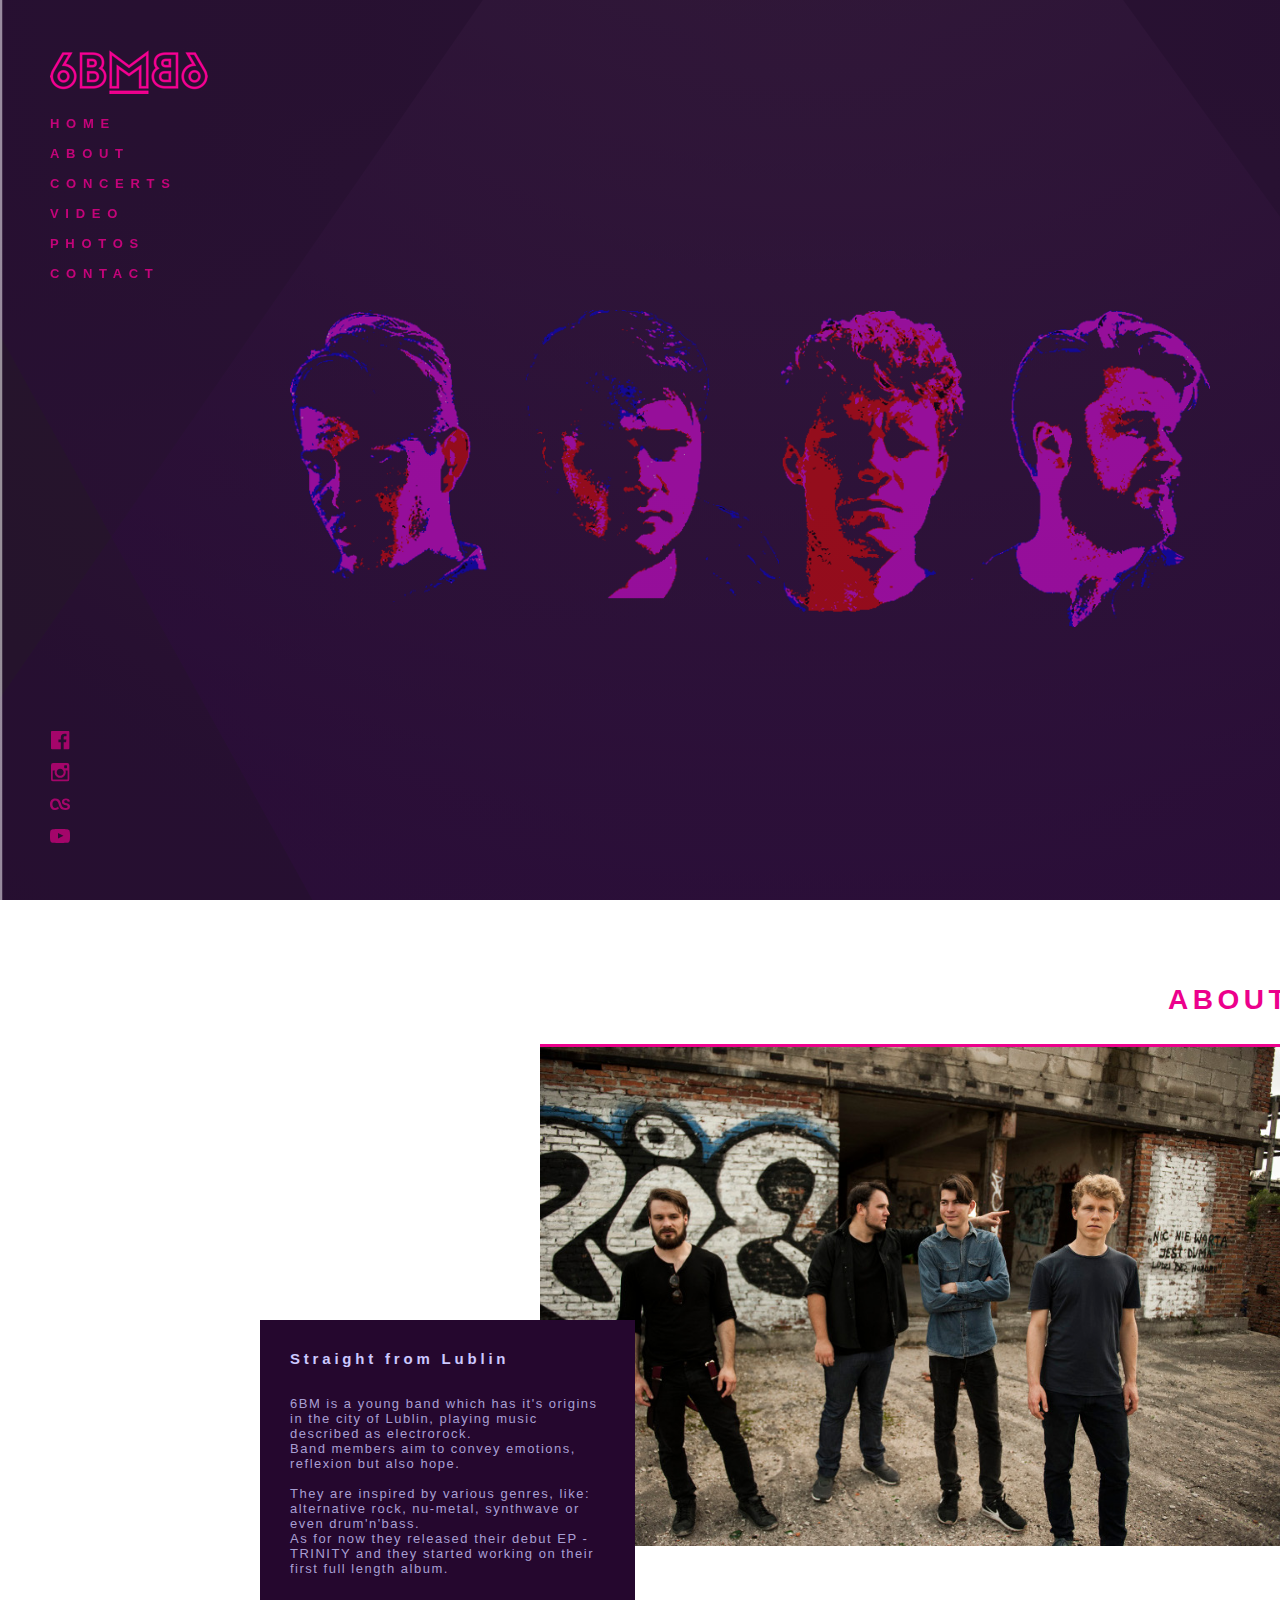
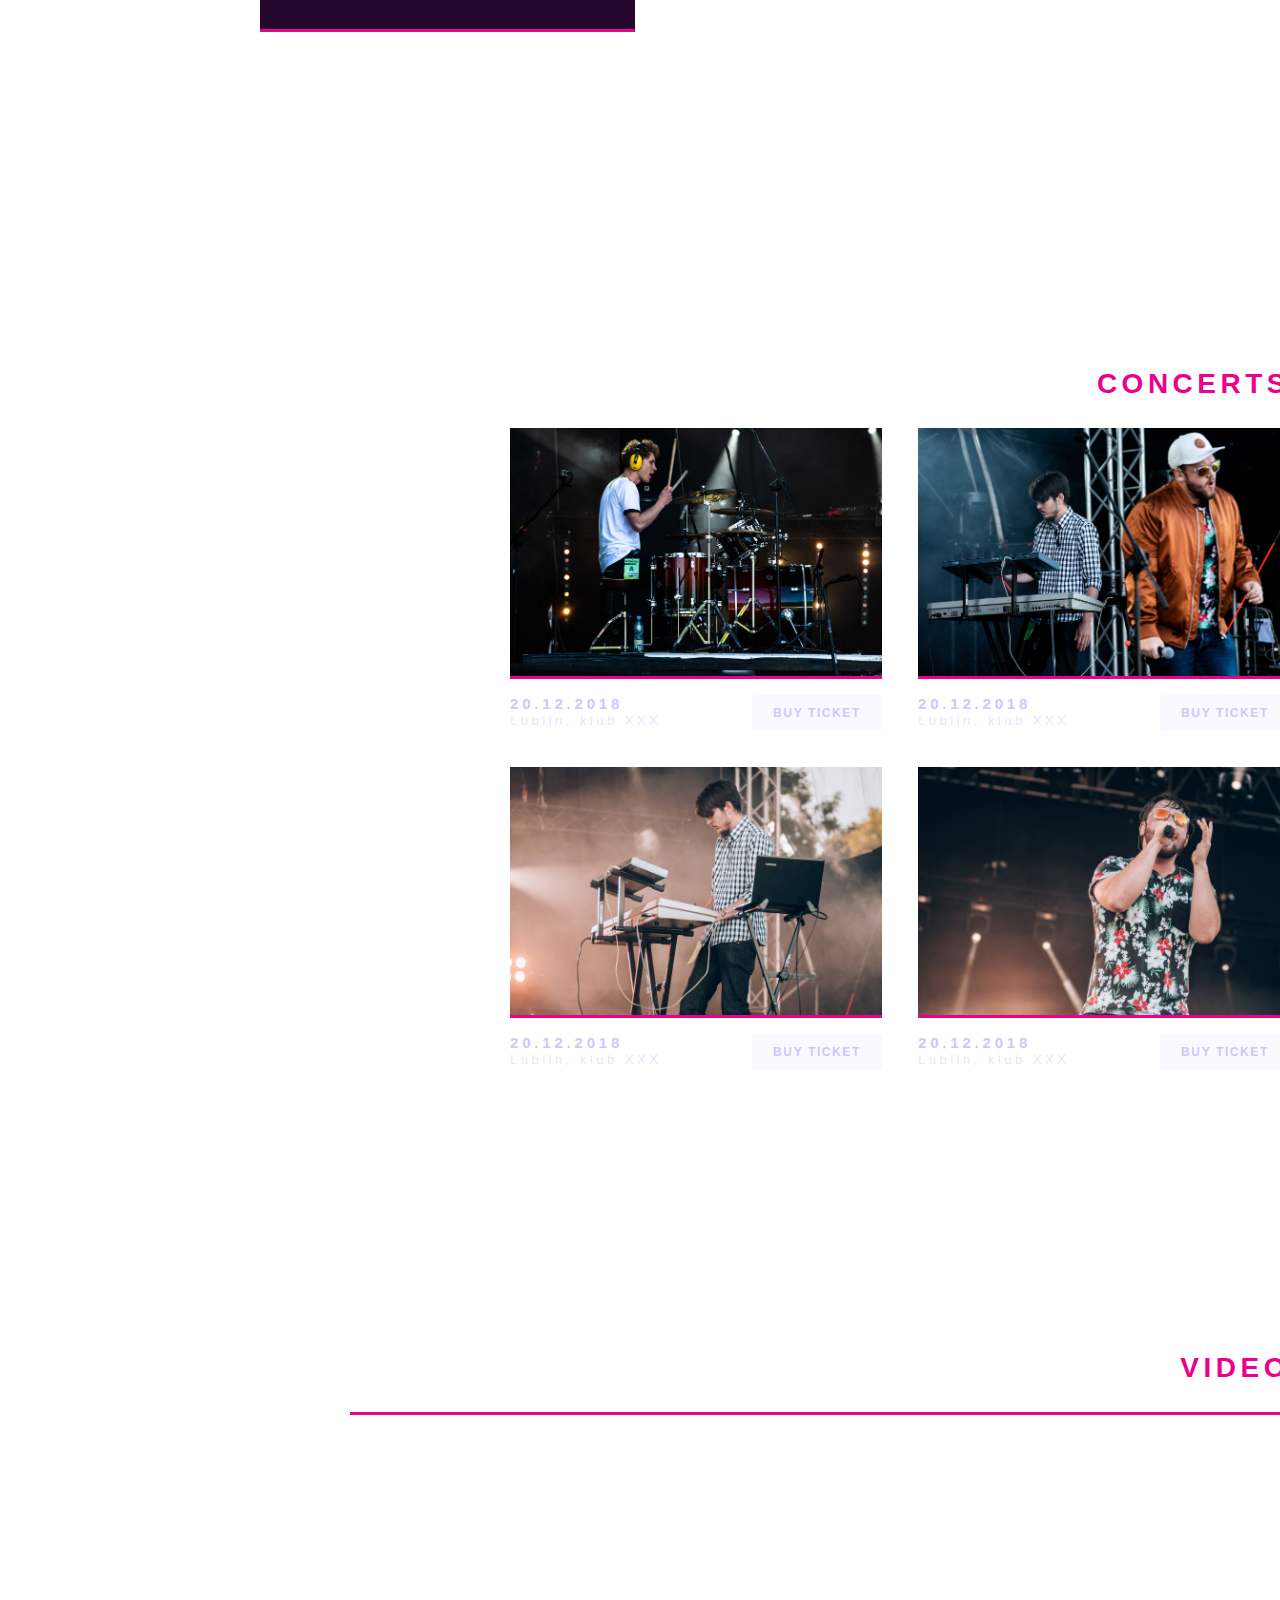
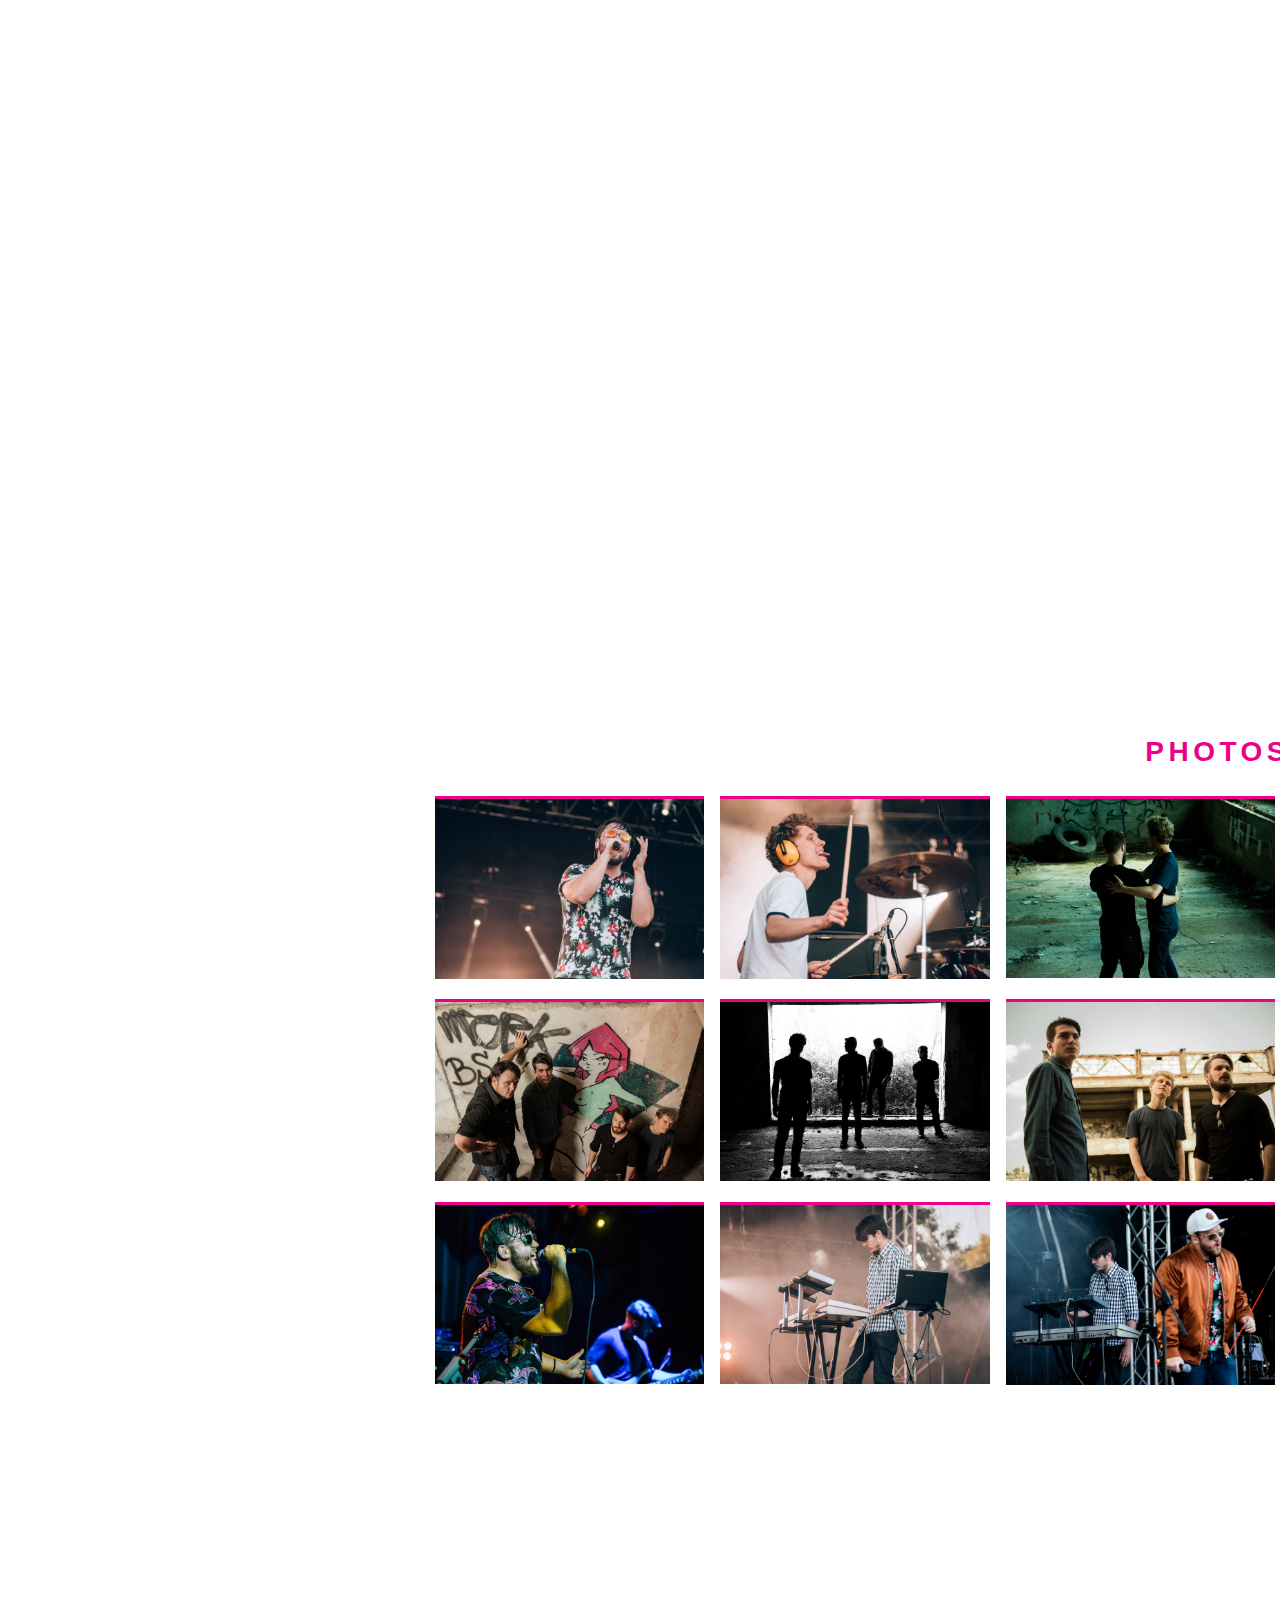
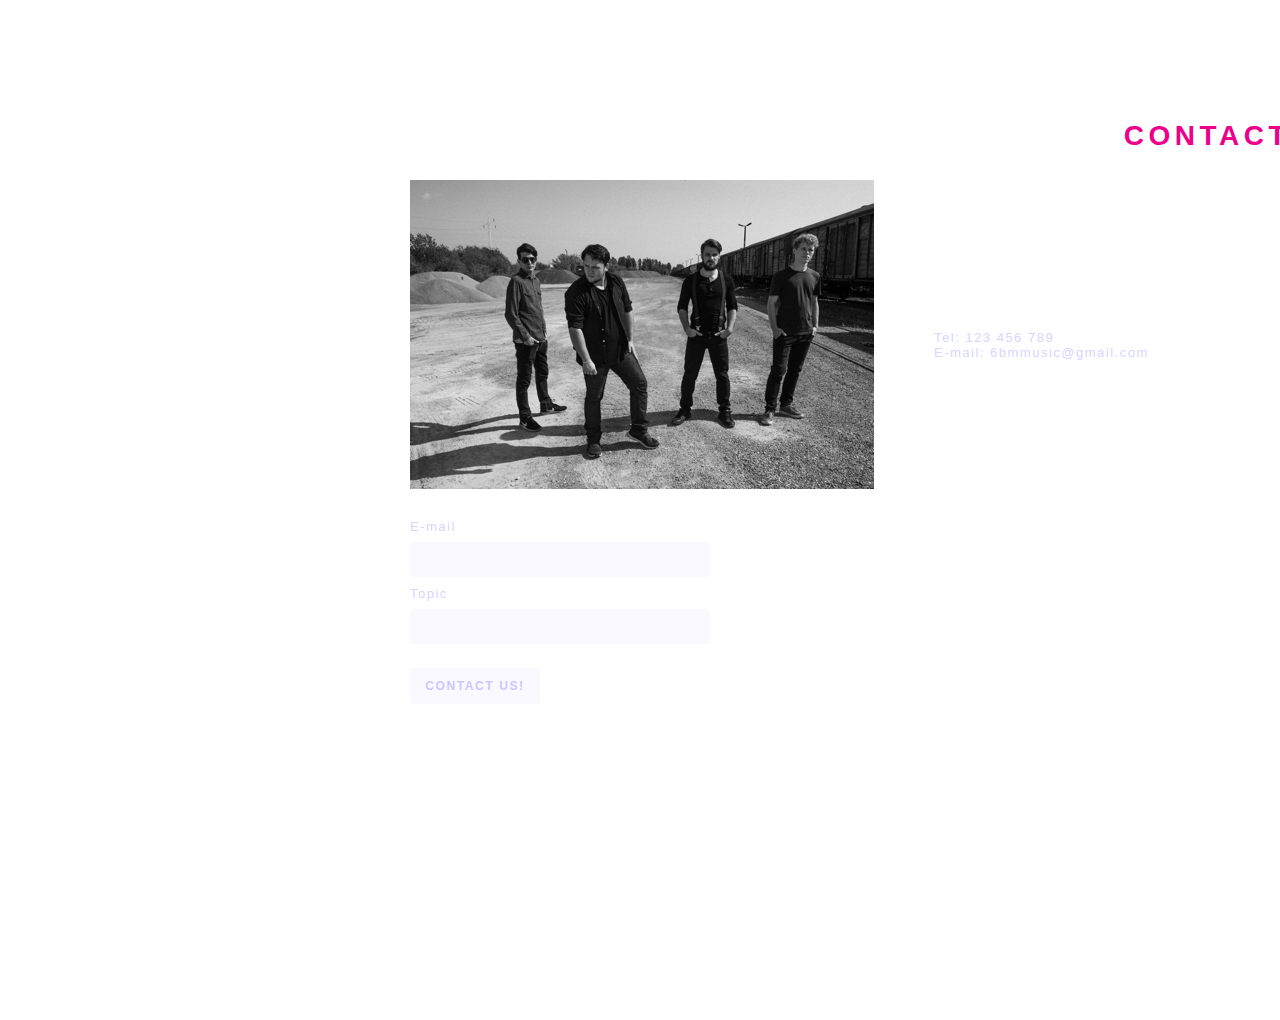
<file: index.html>
<!DOCTYPE html>
<html lang="en">

<head>
    <title>6BM Band Official Website</title>

    <link href="https://fonts.googleapis.com/css?family=Open+Sans:400,600,700&display=swap" rel="stylesheet">

    <link rel="stylesheet" type="text/css" href="style.css" />
</head>

<body>
    <header class="page-header">
        <h1 class="page-brand">
            <img src="./images/logo.png" alt="6BM logo" />
        </h1>
        <nav class="page-navigation">
            <ul class="page-navigation__items">
                <li class="page-navigation__item">
                    <a href="#home">HOME</a>
                </li>
                <li class="page-navigation__item">
                    <a href="#about">ABOUT</a>
                </li>
                <li class="page-navigation__item">
                    <a href="#concerts">CONCERTS</a>
                </li>
                <li class="page-navigation__item">
                    <a href="#video">VIDEO</a>
                </li>
                <li class="page-navigation__item">
                    <a href="#photos">PHOTOS</a>
                </li>
                <li class="page-navigation__item">
                    <a href="#contact">CONTACT</a>
                </li>
            </ul>
        </nav>
    </header>
    <main class="page-content">
        <section id="home" class="content-section">
            <h2 class="content-section__header screen-reader-only">Home</h2>
            <ul class="band-members">
                <li class="band-members__item">
                    <img class="band-members__image" src="./images/band-member01.png" alt="Image of stylized keyboard player's face" />
                    <p class="band-members__name">KAMIL ZGONDEK</p>
                    <p class="band-members__desc">Keyboard</p>
                </li>
                <li class="band-members__item">
                    <img class="band-members__image" src="./images/band-member02.png" alt="Image of stylized vocalist's face" />
                    <p class="band-members__name">ŁUKASZ FURMAN</p>
                    <p class="band-members__desc">Vocals</p>
                </li>
                <li class="band-members__item">
                    <img class="band-members__image" src="./images/band-member03.png" alt="Image of stylized drummer's face" />
                    <p class="band-members__name">KAMIL MAJEWSKI</p>
                    <p class="band-members__desc">Drums</p>
                </li>
                <li class="band-members__item">
                    <img class="band-members__image" src="./images/band-member04.png" alt="Image of stylized bassist's face" />
                    <p class="band-members__name">DANIEL CAJZER</p>
                    <p class="band-members__desc">Bass guitar</p>
                </li>
            </ul>
        </section>

        <section id="about" class="content-section about-section">
            <h2 class="content-section__header">ABOUT</h2>
            <img src="./images/band01.jpg" alt="Image of band members standing at the construction site" />
            <div class="about-section__desc">
                <h3 class="about-section__desc-header">Straight from Lublin</h3>
                <p class="about-section__desc-details">
                    6BM is a young band which has it's origins in the city of Lublin, playing music described as electrorock.<br />
                    Band members aim to convey emotions, reflexion but also hope.<br /><br />
                    They are inspired by various genres, like: alternative rock, nu-metal, synthwave or even drum'n'bass.<br />
                    As for now they released their debut EP - TRINITY and they started working on their first full length album.
                </p>
            </div>
        </section>

        <section id="concerts" class="content-section">
            <h2 class="content-section__header">CONCERTS</h2>
            <div class="concerts">
                <article class="concerts__item">
                    <img class="concerts__image" src="./images/band02_WiechnikMarcin.jpg" alt="Image of band drummer during a concert" />
                    <header class="concerts__info">
                        <p class="concerts__date">20.12.2018</p>
                        <p class="concerts__location">Lublin, klub XXX</p>
                        <button class="button">BUY TICKET</button>
                    </header>
                </article>
                <article class="concerts__item">
                    <img class="concerts__image" src="./images/band03_WiechnikMarcin.jpg" alt="Image of band vocalist and keyboard player during a concert" />
                    <header class="concerts__info">
                        <p class="concerts__date">20.12.2018</p>
                        <p class="concerts__location">Lublin, klub XXX</p>
                        <button class="button">BUY TICKET</button>
                    </header>
                </article>
                <article class="concerts__item">
                    <img class="concerts__image" src="./images/band04_JakubBodys.jpg" alt="Image of band keyboard player during a concert" />
                    <header class="concerts__info">
                        <p class="concerts__date">20.12.2018</p>
                        <p class="concerts__location">Lublin, klub XXX</p>
                        <button class="button">BUY TICKET</button>
                    </header>
                </article>
                <article class="concerts__item">
                    <img class="concerts__image" src="./images/band05_JakubBodys.jpg" alt="Image of band vocalist during a concert" />
                    <header class="concerts__info">
                        <p class="concerts__date">20.12.2018</p>
                        <p class="concerts__location">Lublin, klub XXX</p>
                        <button class="button">BUY TICKET</button>
                    </header>
                </article>
            </div>
        </section>

        <!--https://www.youtube.com/embed/AstRXh-vKNI?rel=0-->
        <section id="video" class="content-section">
            <h2 class="content-section__header">VIDEO</h2>
            <iframe width="853" height="480" src="https://www.youtube.com/embed/AstRXh-vKNI?rel=0" frameborder="0" allow="autoplay; encrypted-media" allowfullscreen></iframe>
        </section>

        <section id="photos" class="content-section">
            <h2 class="content-section__header">PHOTOS</h2>
            <ul class="gallery">
                <li class="gallery__item">
                    <img class="gallery__image" src="./images/band05_JakubBodys.jpg" alt="Image of band vocalist during a concert" />
                </li>
                <li class="gallery__item">
                    <img class="gallery__image" src="./images/band06_JakubBodys.jpg" alt="Image of band drummer during a concert" />
                </li>
                <li class="gallery__item">
                    <img class="gallery__image" src="./images/band07.jpg" alt="Image of band members at the construction site" />
                </li>
                <li class="gallery__item">
                    <img class="gallery__image" src="./images/band08.jpg" alt="Image of band members posing against the wall with graffiti" />
                </li>
                <li class="gallery__item">
                    <img class="gallery__image" src="./images/band09.jpg" alt="Image of band members standing in the shadows" />
                </li>
                <li class="gallery__item">
                    <img class="gallery__image" src="./images/band10.jpg" alt="Image of band members standing at the construction site" />
                </li>
                <li class="gallery__item">
                    <img class="gallery__image" src="./images/band11.jpg" alt="Image of band vocalist during a concert" />
                </li>
                <li class="gallery__item">
                    <img class="gallery__image" src="./images/band04_JakubBodys.jpg" alt="Image of band keyboard player during a concert" />
                </li>
                <li class="gallery__item">
                    <img class="gallery__image" src="./images/band03_WiechnikMarcin.jpg" alt="Image of band vocalist and keyboard player during a concert" />
                </li>
            </ul>
        </section>

        <section id="contact" class="content-section">
            <h2 class="content-section__header">CONTACT</h2>
            <img class="gallery__image" src="./images/band12.jpg" alt="Image of band members posing next to a train" />
            <address>
                Tel: 123 456 789<br />
                E-mail: 6bmmusic@gmail.com
            </address>
            <form class="form">
                <div class="form__field">
                    <label class="form__label" for="email">E-mail</label><br />
                    <input class="form__input" type="email" name="email" id="email" required />
                </div>
                <div class="form__field">
                    <label class="form__label" for="topic">Topic</label><br />
                    <input class="form__input" type="text" name="topic" id="topic" required />
                </div>
                <div class="form__field">
                    <button class="button" type="submit">CONTACT US!</button>
                </div>
            </form>
        </section>
    </main>
    <footer class="page-footer">
        <h2 class="screen-reader-only">Social media links</h2>
        <ul class="social-links">
            <li class="social-links__item">
                <a class="social-links__link" href="http://facebook.com/"><img src="images/fb.svg" alt="Facebook"></a>
            </li>
            <li class="social-links__item">
                <a class="social-links__link" href="http://instagram.com/"><img src="images/insta.svg" alt="Instagram"></a>
            </li>
            <li class="social-links__item">
                <a class="social-links__link" href="http://last.fm/"><img src="images/last.svg" alt="Last.fm"></a>
            </li>
            <li class="social-links__item">
                <a class="social-links__link" href="http://youtube.com/"><img src="images/yout.svg" alt="Youtube"></a>
            </li>
        </ul>
    </footer>
</body>

</html>
</file>
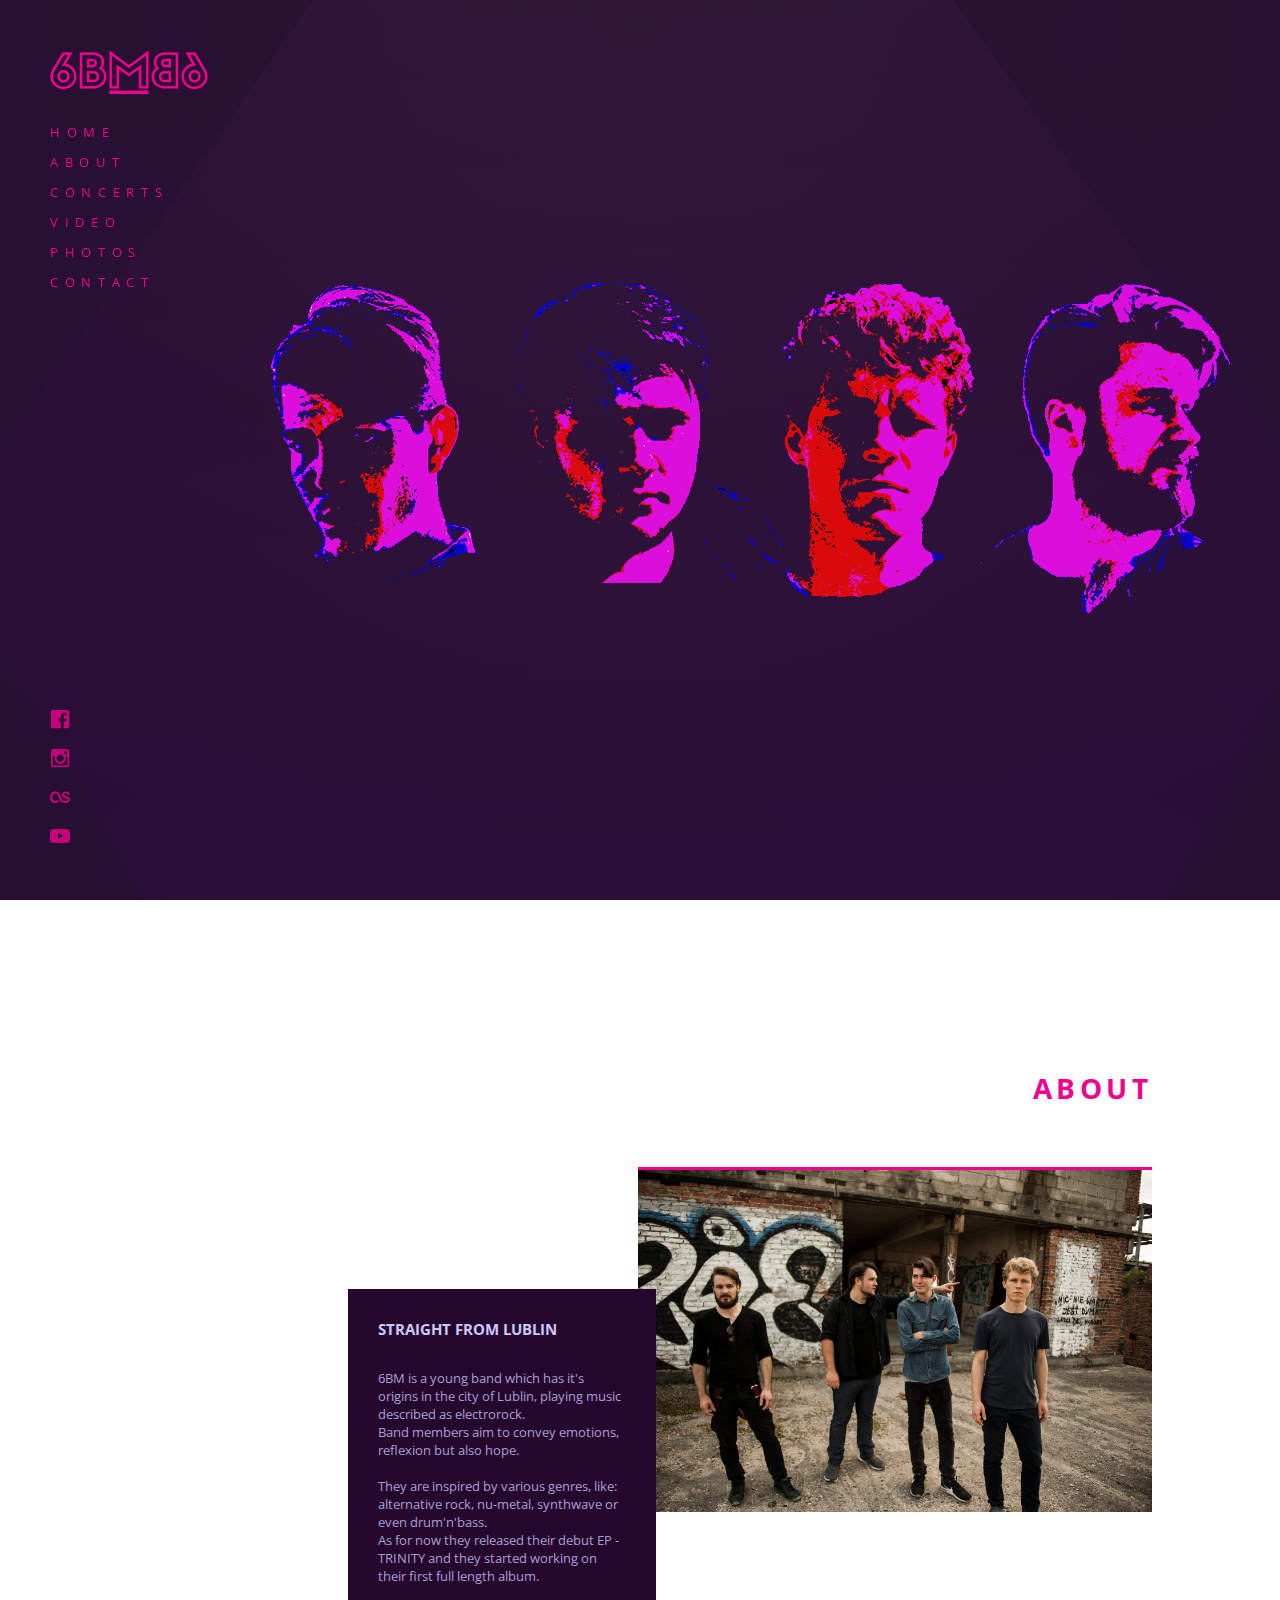
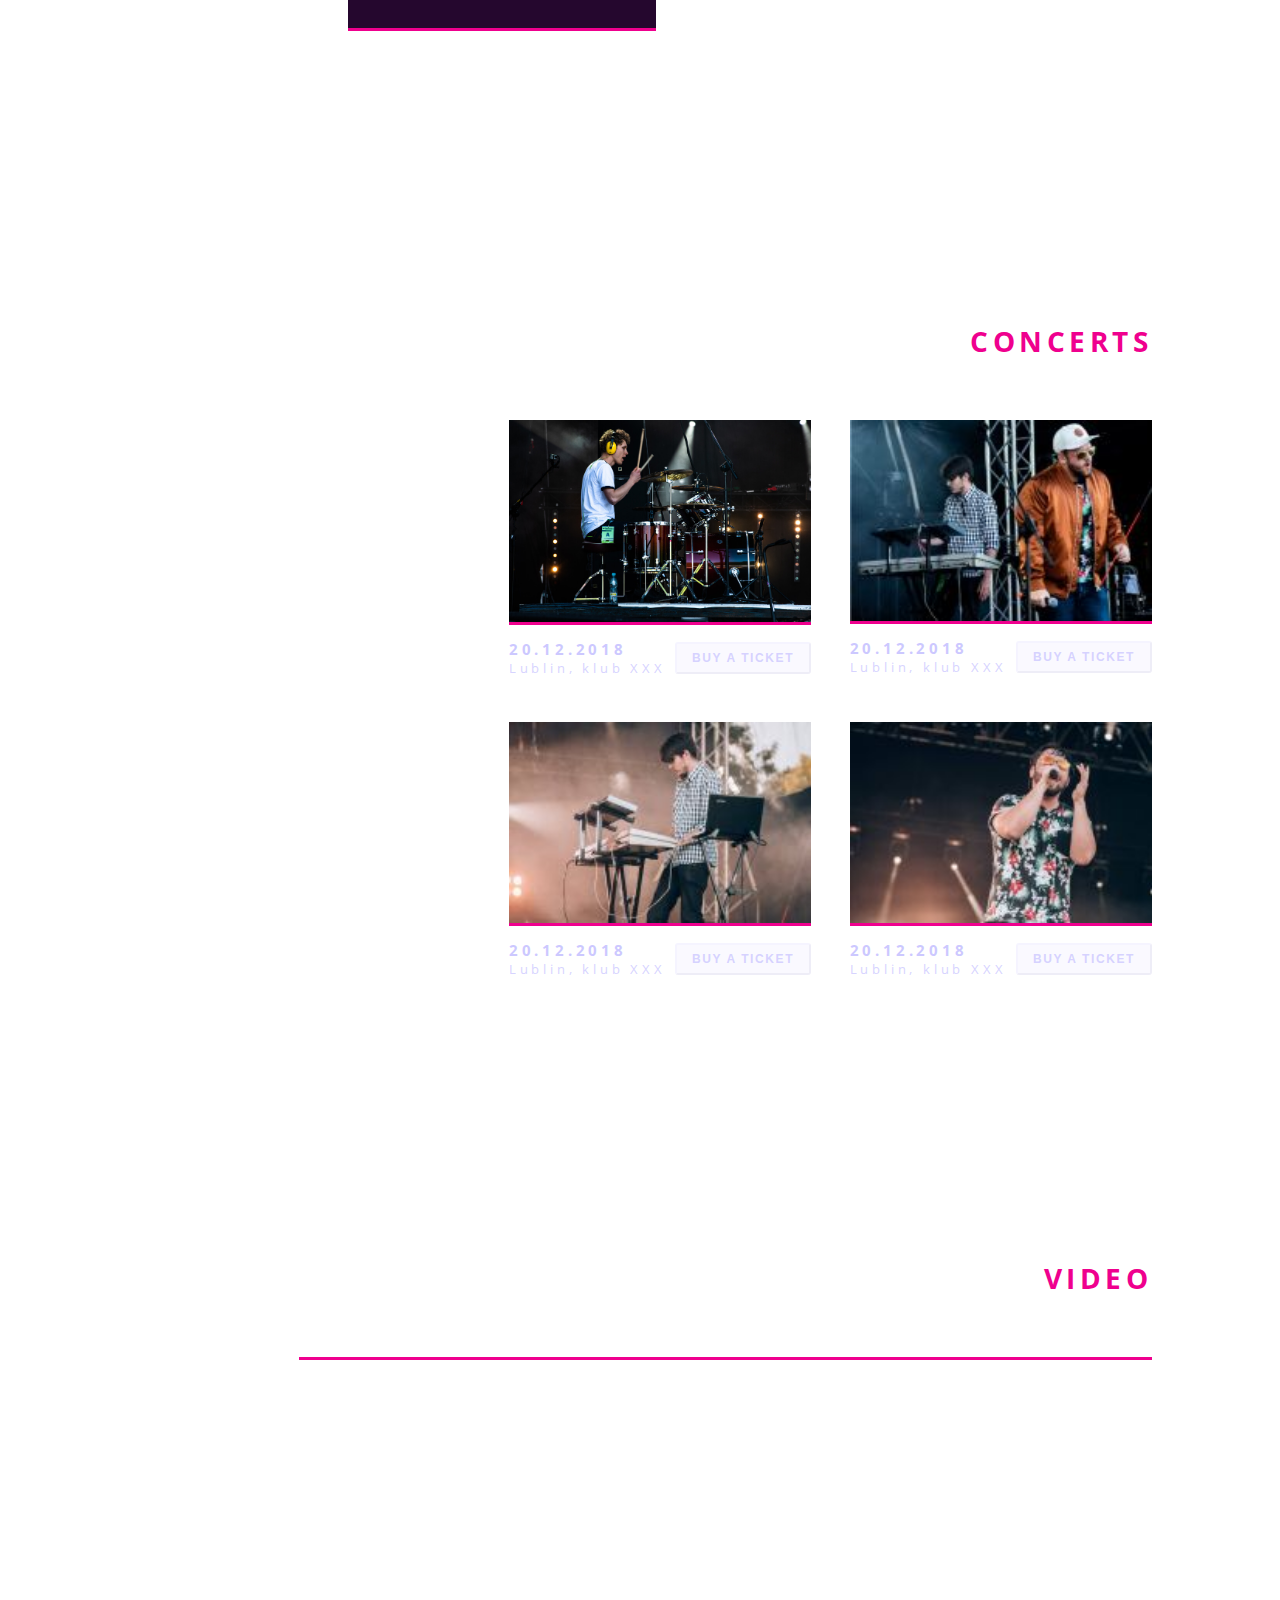
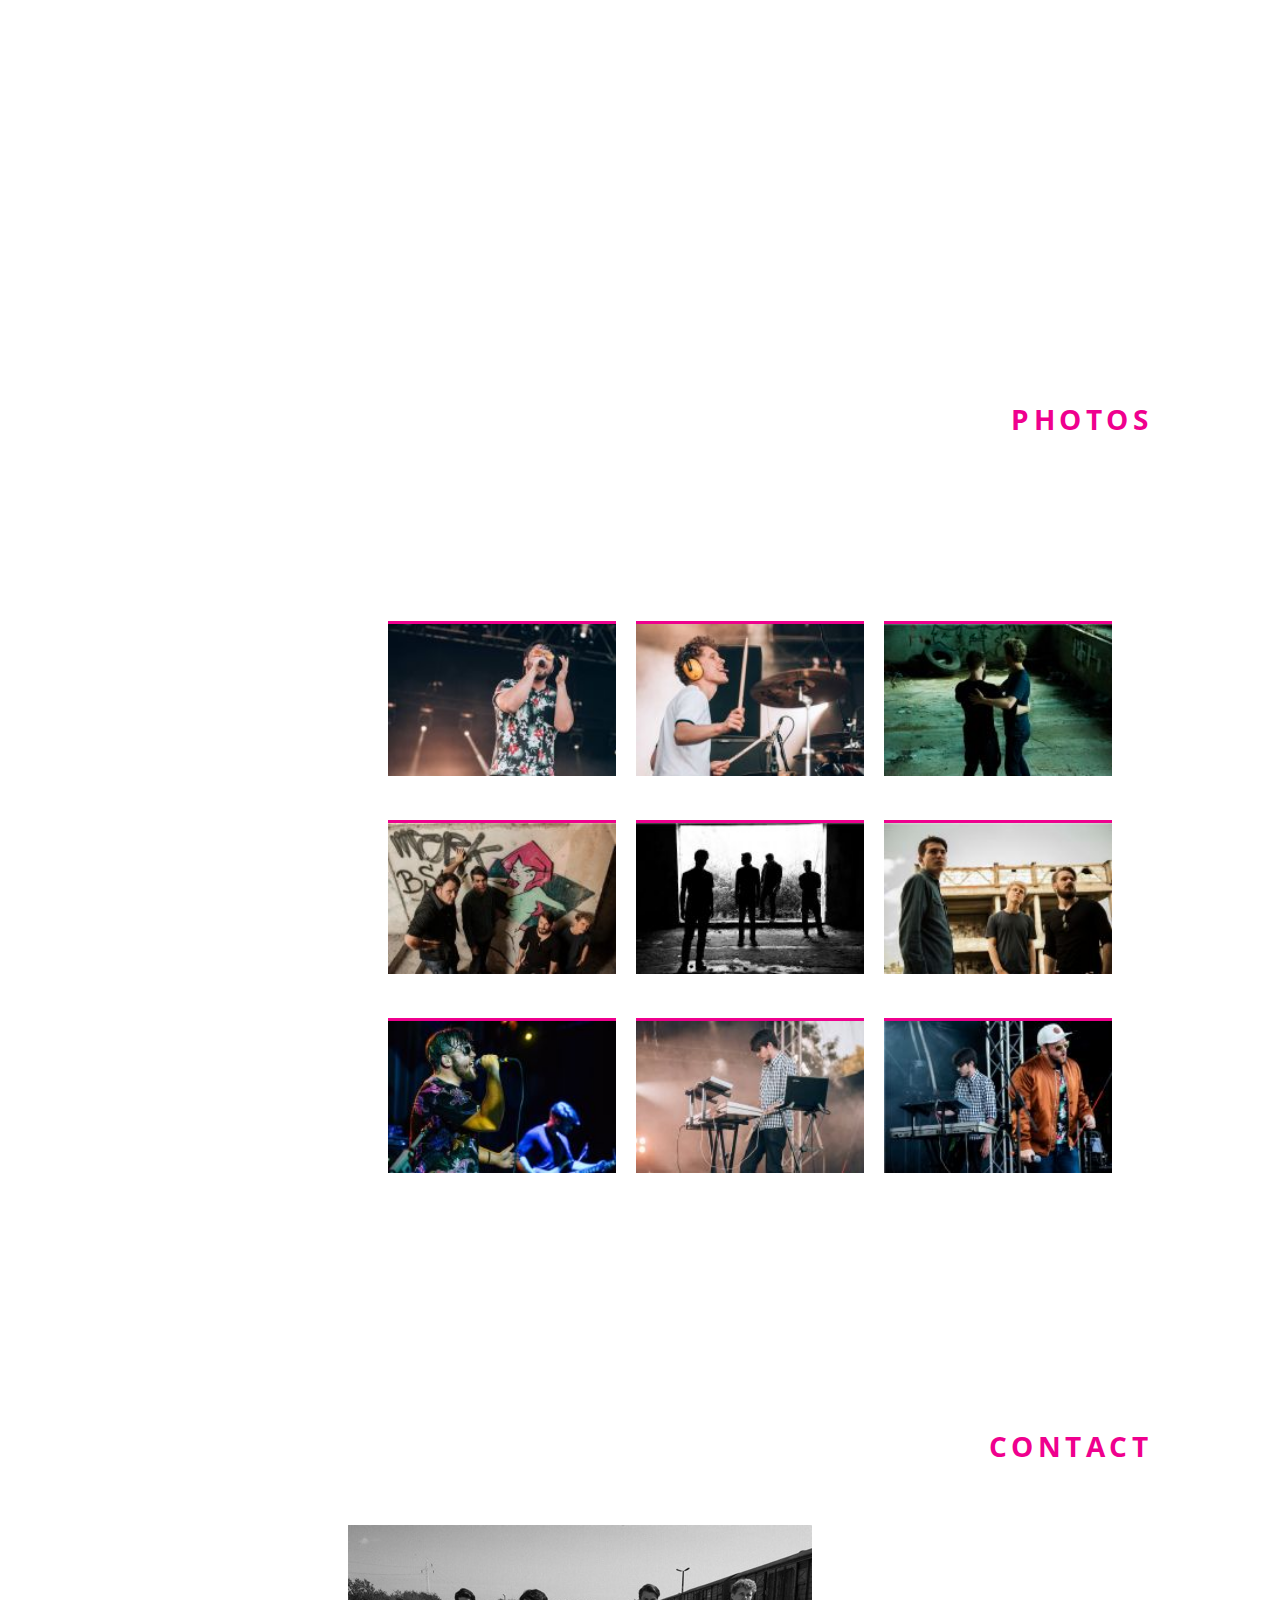
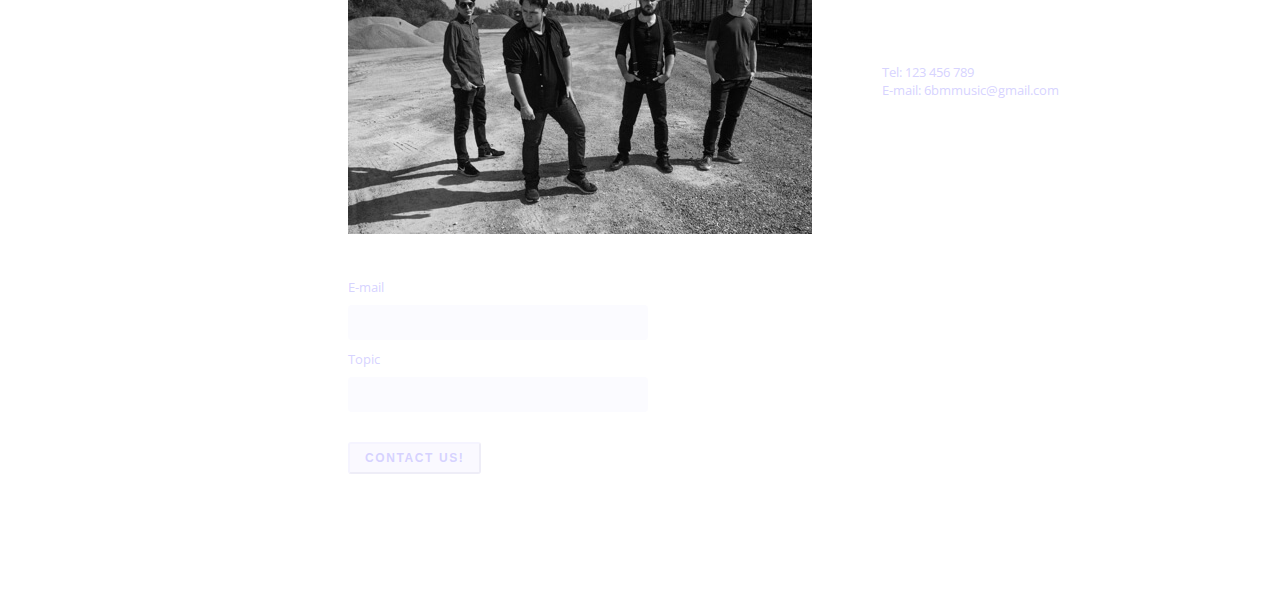
<file: 6BM_PracaDomowa4/index.html>
<!DOCTYPE html>
<html lang="en">

<head>
    <meta charset="UTF-8">
    <title>6BM Band Official Website</title>
    <meta name="viewport" content="width=device-width, initial-scale=1">
    <link rel="stylesheet" type="text/css" href="./style.css" />
    <script src="script.js" defer></script>
    <link href="https://fonts.googleapis.com/css?family=Open+Sans:400,600,700" rel="stylesheet">
</head>

<body>
    <header class="page-header">
        <h1 class="page-brand">
            <img src="./images/logo.png" alt="6BM logo" />
        </h1>
        <button id="hamburger" class='page-menu-button'>
            <div class="page-menu-button__item1"></div>
            <div class="page-menu-button__item2"></div>
            <div class="page-menu-button__item3"></div>
        </button>
        <nav class="page-navigation">
            <ul class="page-navigation__items">
                <li class="page-navigation__item">
                    <a class="page-navigation__link" href="#home">Home</a>
                </li>
                <li class="page-navigation__item">
                    <a class="page-navigation__link" href="#about">About</a>
                </li>
                <li class="page-navigation__item">
                    <a class="page-navigation__link" href="#concerts">Concerts</a>
                </li>
                <li class="page-navigation__item">
                    <a class="page-navigation__link" href="#video">Video</a>
                </li>
                <li class="page-navigation__item">
                    <a class="page-navigation__link" href="#photos">Photos</a>
                </li>
                <li class="page-navigation__item">
                    <a class="page-navigation__link" href="#contact">Contact</a>
                </li>
            </ul>
        </nav>
    </header>
    <main class="page-content">
        <section id="home" class="content-section home-section">
            <!--
                    ZAGADNIENIE PONADPROGRAMOWE

                    Nagłówek 'Home' nie jest pokazany na projekcie graficznym, ale dobrą praktyką
                    jest umieszczanie nagłówków przy każdej głównej sekcji strony.
                    Pozwoli to na użytkownikom czytników ekranowych (np. osobom niewidomym lub niedowidzącym)
                    na zorientowanie się w strukturze naszej strony.
                    A żeby zachować wygląd strony adekwatny do projektu graficznego,
                    można utworzyć pomocniczą klasę CSS (np. 'screen-reader-only'),
                    która będzie ukrywała dany element dla standardowego użytkownika.

                    Należy jednak pamiętać, że ukrywanie elementów strony może obniżyć ranking
                    pozycjonowania twojej strony (SEO) i powinniśmy starać się umieszczać elementy nagłówkowe
                    w projekcie graficznym.
                    Dlatego też trzeba świadomie stosować to rozwiązanie i jeśli bardziej zależy nam na
                    pozycjonowaniu niż dostępności, wtedy możemy użyć więcej niż jeden znacznik <h1> i
                    używać go jako głównego nagłówka danych sekcji (w przypadku naszego projektu <h2>
                    zamienilibyśmy na <h1>, a <h3> na <h2>).
                -->
            <h2 class="content-section__header screen-reader-only">Home</h2>
            <ul class="band-members">
                <li class="band-members__item">
                    <img class="band-members__image" src="./images/band-member01.png" alt="Image of stylized keyboard player's face" />
                    <p class="band-members__name">Kamil Zgondek</p>
                    <p class="band-members__desc">Keyboard</p>
                </li>
                <li class="band-members__item">
                    <img class="band-members__image" src="./images/band-member02.png" alt="Image of stylized vocalist's face" />
                    <p class="band-members__name">Łukasz Furman</p>
                    <p class="band-members__desc">Vocals</p>
                </li>
                <li class="band-members__item">
                    <img class="band-members__image" src="./images/band-member03.png" alt="Image of stylized drummer's face" />
                    <p class="band-members__name">Kamil Majewski</p>
                    <p class="band-members__desc">Drums</p>
                </li>
                <li class="band-members__item">
                    <img class="band-members__image" src="./images/band-member04.png" alt="Image of stylized bassist's face" />
                    <p class="band-members__name">Daniel Cajzer</p>
                    <p class="band-members__desc">Bass guitar</p>
                </li>
            </ul>

        </section>
        <section id="about" class="content-section">
            <h2 class="content-section__header">About</h2>
            <div class="about">
                <img class="about__image" src="./images/band01.jpg" alt="Image of band members standing at the construction site" />
                <div class="about__desc">
                    <h3 class="about__desc-header">Straight from Lublin</h3>
                    <p class="about__desc-content">
                        6BM is a young band which has it's origins in the city of Lublin, playing music described as
                        electrorock.<br />
                        Band members aim to convey emotions, reflexion but also hope.<br /><br />
                        They are inspired by various genres, like: alternative rock, nu-metal, synthwave or even
                        drum'n'bass.<br />
                        As for now they released their debut EP - TRINITY and they started working on their first full
                        length album.
                    </p>
                </div>
            </div>
        </section>
        <section id="concerts" class="content-section">
            <h2 class="content-section__header">Concerts</h2>
            <div class="concerts">
                <article class="concerts__item">
                    <img class="concerts__image" src="./images/band02_WiechnikMarcin.jpg" alt="Image of band drummer during a concert" />
                    <header class="concerts__info">
                        <div class="concerts__info-base">
                            <p class="concerts__date">20.12.2018</p>
                            <p class="concerts__location">Lublin, klub XXX</p>
                        </div>
                        <button class="button ticket">Buy a ticket</button>
                    </header>
                </article>
                <article class="concerts__item">
                    <img class="concerts__image" srcset="./images/band03_WiechnikMarcin.jpg,
                    ./images/band03_WiechnikMarcin@2.jpg 2x,
                    ./images/band03_WiechnikMarcin@3.jpg 3x" src="./images/band03_WiechnikMarcin@3.jpg" alt="Image of band vocalist and keyboard player during a concert" />
                    <header class="concerts__info">
                        <div class="concerts__info-base">
                            <p class="concerts__date">20.12.2018</p>
                            <p class="concerts__location">Lublin, klub XXX</p>
                        </div>
                        <button class="button ticket">Buy a ticket</button>
                    </header>
                </article>
                <article class="concerts__item">
                    <img class="concerts__image" srcset="./images/band04_JakubBodys.jpg,
                    ./images/band04_JakubBodys@2.jpg 2x,
                    ./images/band04_JakubBodys@3.jpg 3x" src="./images/band04_JakubBodys@3.jpg" alt="Image of band keyboard player during a concert" />
                    <header class="concerts__info">
                        <div class="concerts__info-base">
                            <p class="concerts__date">20.12.2018</p>
                            <p class="concerts__location">Lublin, klub XXX</p>
                        </div>
                        <button class="button ticket">Buy a ticket</button>
                    </header>
                </article>
                <article class="concerts__item">
                    <img class="concerts__image" srcset="./images/band05_JakubBodys.jpg,
                       ./images/band05_JakubBodys@2.jpg 2x,
                       ./images/band05_JakubBodys@3.jpg 3x" src="./images/band05_JakubBodys@3.jpg" alt="Image of band vocalist during a concert" />
                    <header class="concerts__info">
                        <div class="concerts__info-base">
                            <p class="concerts__date">20.12.2018</p>
                            <p class="concerts__location">Lublin, klub XXX</p>
                        </div>
                        <button class="button ticket">Buy a ticket</button>
                    </header>
                </article>
            </div>
        </section>
        <section id="video" class="content-section">
            <h2 class="content-section__header">Video</h2>
            <div class="video-wrapper"><iframe class="embedded-video" width="853" height="480" src="https://www.youtube.com/embed/AstRXh-vKNI?rel=0" frameborder="0" allow="autoplay; encrypted-media" allowfullscreen></iframe></div>
        </section>
        <section id="photos" class="content-section">
            <h2 class="content-section__header">Photos</h2>
            <ul class="gallery">
                <li class="gallery__item">
                    <img class="gallery__image" srcset="./images/band05_JakubBodys.jpg,
                       ./images/band05_JakubBodys@2.jpg 2x,
                       ./images/band05_JakubBodys@3.jpg 3x" src="./images/band05_JakubBodys@3.jpg" alt="Image of band vocalist during a concert" />
                </li>
                <li class="gallery__item">
                    <img class="gallery__image" srcset="./images/band06_JakubBodys.jpg,
                     ./images/band06_JakubBodys@2.jpg 2x,
                     ./images/band06_JakubBodys@3.jpg 3x" src="./images/band06_JakubBodys@3.jpg" alt="Image of band drummer during a concert" />
                </li>
                <li class="gallery__item">
                    <img class="gallery__image" srcset="./images/band07.jpg,
                    ./images/band07@2.jpg 2x,
                    ./images/band07@3.jpg 3x" src="./images/band07@3.jpg" alt="Image of band members at the construction site" />
                </li>
                <li class="gallery__item">
                    <img class="gallery__image" srcset="./images/band08.jpg,
                    ./images/band08@2.jpg 2x,
                    ./images/band08@3.jpg 3x" src="./images/band08@3.jpg" alt="Image of band members posing against the wall with graffiti" />
                </li>
                <li class="gallery__item">
                    <img class="gallery__image" srcset="./images/band09.jpg,
                    ./images/band09@2.jpg 2x,
                    ./images/band09@3.jpg 3x" src="./images/band09@3.jpg" alt="Image of band members standing in the shadows" />
                </li>
                <li class="gallery__item">
                    <img class="gallery__image" srcset="./images/band10.jpg,
                    ./images/band10@2.jpg 2x,
                    ./images/band10@3.jpg 3x" src="./images/band10@3.jpg" alt="Image of band members standing at the construction site" />
                </li>
                <li class="gallery__item">
                    <img class="gallery__image" srcset="./images/band11.jpg,
                    ./images/band11@2.jpg 2x,
                    ./images/band11@3.jpg 3x" src="./images/band11@3.jpg" alt="Image of band vocalist during a concert" />
                </li>
                <li class="gallery__item">
                    <img class="gallery__image" srcset="./images/band04_JakubBodys.jpg,
                    ./images/band04_JakubBodys@2.jpg 2x,
                    ./images/band04_JakubBodys@3.jpg 3x" src="./images/band04_JakubBodys@3.jpg" alt="Image of band keyboard player during a concert" />
                </li>
                <li class="gallery__item">
                    <img class="gallery__image" srcset="./images/band03_WiechnikMarcin.jpg,
                    ./images/band03_WiechnikMarcin@2.jpg 2x,
                    ./images/band03_WiechnikMarcin@3.jpg 3x" src="./images/band03_WiechnikMarcin@3.jpg" alt="Image of band vocalist and keyboard player during a concert" />
                </li>
            </ul>
        </section>
        <section id="contact" class="content-section">
            <h2 class="content-section__header">Contact</h2>
            <div class="contact">
                <div class="contact__item">
                    <img class="contact__img" src="./images/band12.jpg" alt="Image of band members posing next to a train" />
                </div>
                <address class="contact__address">
                    Tel: 123 456 789<br />
                    E-mail: 6bmmusic@gmail.com
                </address>
                <form class="contact__form form">
                    <div class="form__field">
                        <label class="form__label" for="email">E-mail</label>
                        <input class="form__input" type="email" name="email" id="email" required />
                    </div>
                    <div class="form__field">
                        <label class="form__label" for="topic">Topic</label>
                        <input class="form__input" type="text" name="topic" id="topic" required />
                    </div>
                    <button class="button button--contact">Contact us!</button>
                </form>
            </div>
        </section>
    </main>
    <footer class="page-footer">
        <!--
                ZAGADNIENIE PONADPROGRAMOWE

                Podobnie jak wyżej, nagłówek jest utworzony dla użytku czytników ekranowych.
            -->
        <h2 class="screen-reader-only">Social media links</h2>
        <ul class="social-links">
            <li class="social-links__item">
                <a class="social-links__link" href="https://www.facebook.com/6BMband/">
                    <img class="social-links__img" src="./images/fb.svg" alt="Facebook" />
                </a>
            </li>
            <li class="social-links__item">
                <a class="social-links__link" href="https://www.instagram.com/6bmband/">
                    <img class="social-links__img" src="./images/insta.svg" alt="Instagram" />
                </a>
            </li>
            <li class="social-links__item">
                <a class="social-links__link" href="http://last.fm/">
                    <img class="social-links__img" src="./images/last.svg" alt="Last.fm" />
                </a>
            </li>
            <li class="social-links__item">
                <a class="social-links__link" href="https://www.youtube.com/channel/UCDqm0F_UFieDt_C4TRPbepQ">
                    <img class="social-links__img" src="./images/yout.svg" alt="Youtube" />
                </a>
            </li>
        </ul>
    </footer>
</body>

</html>
</file>
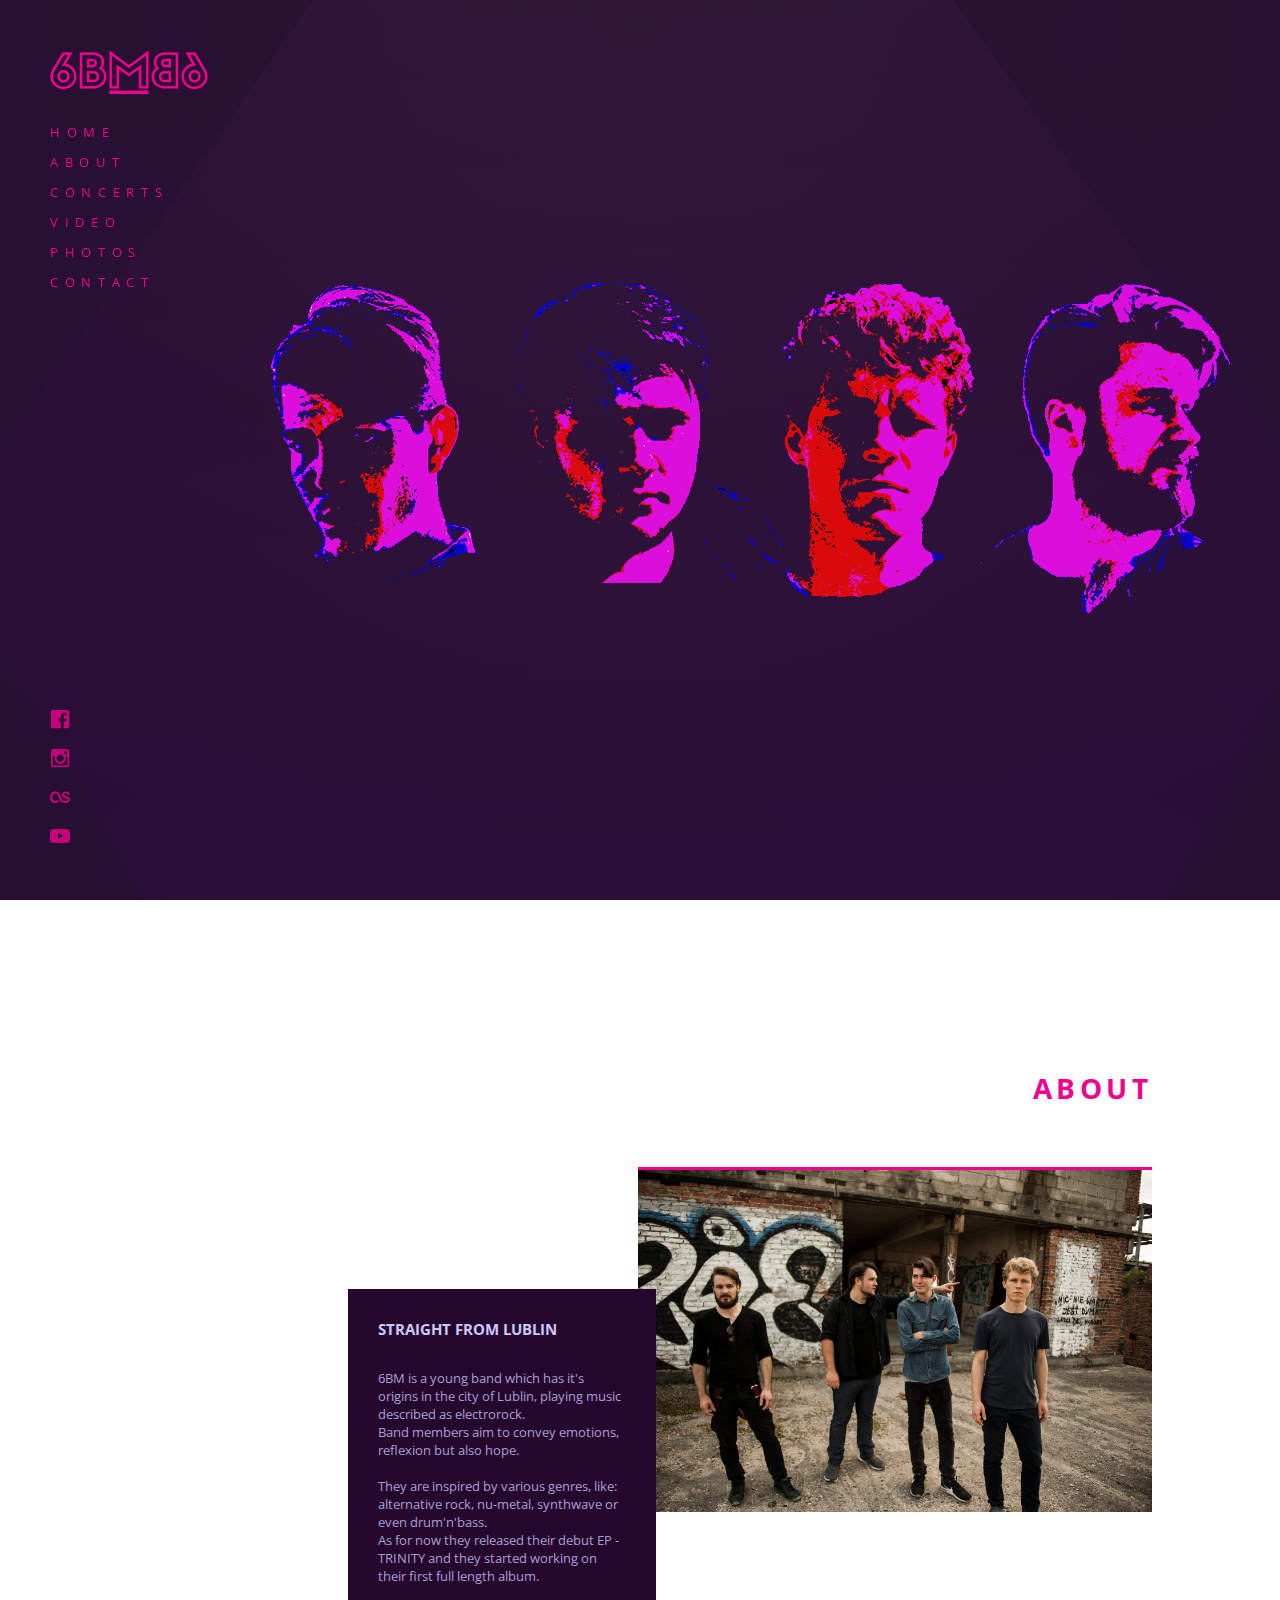
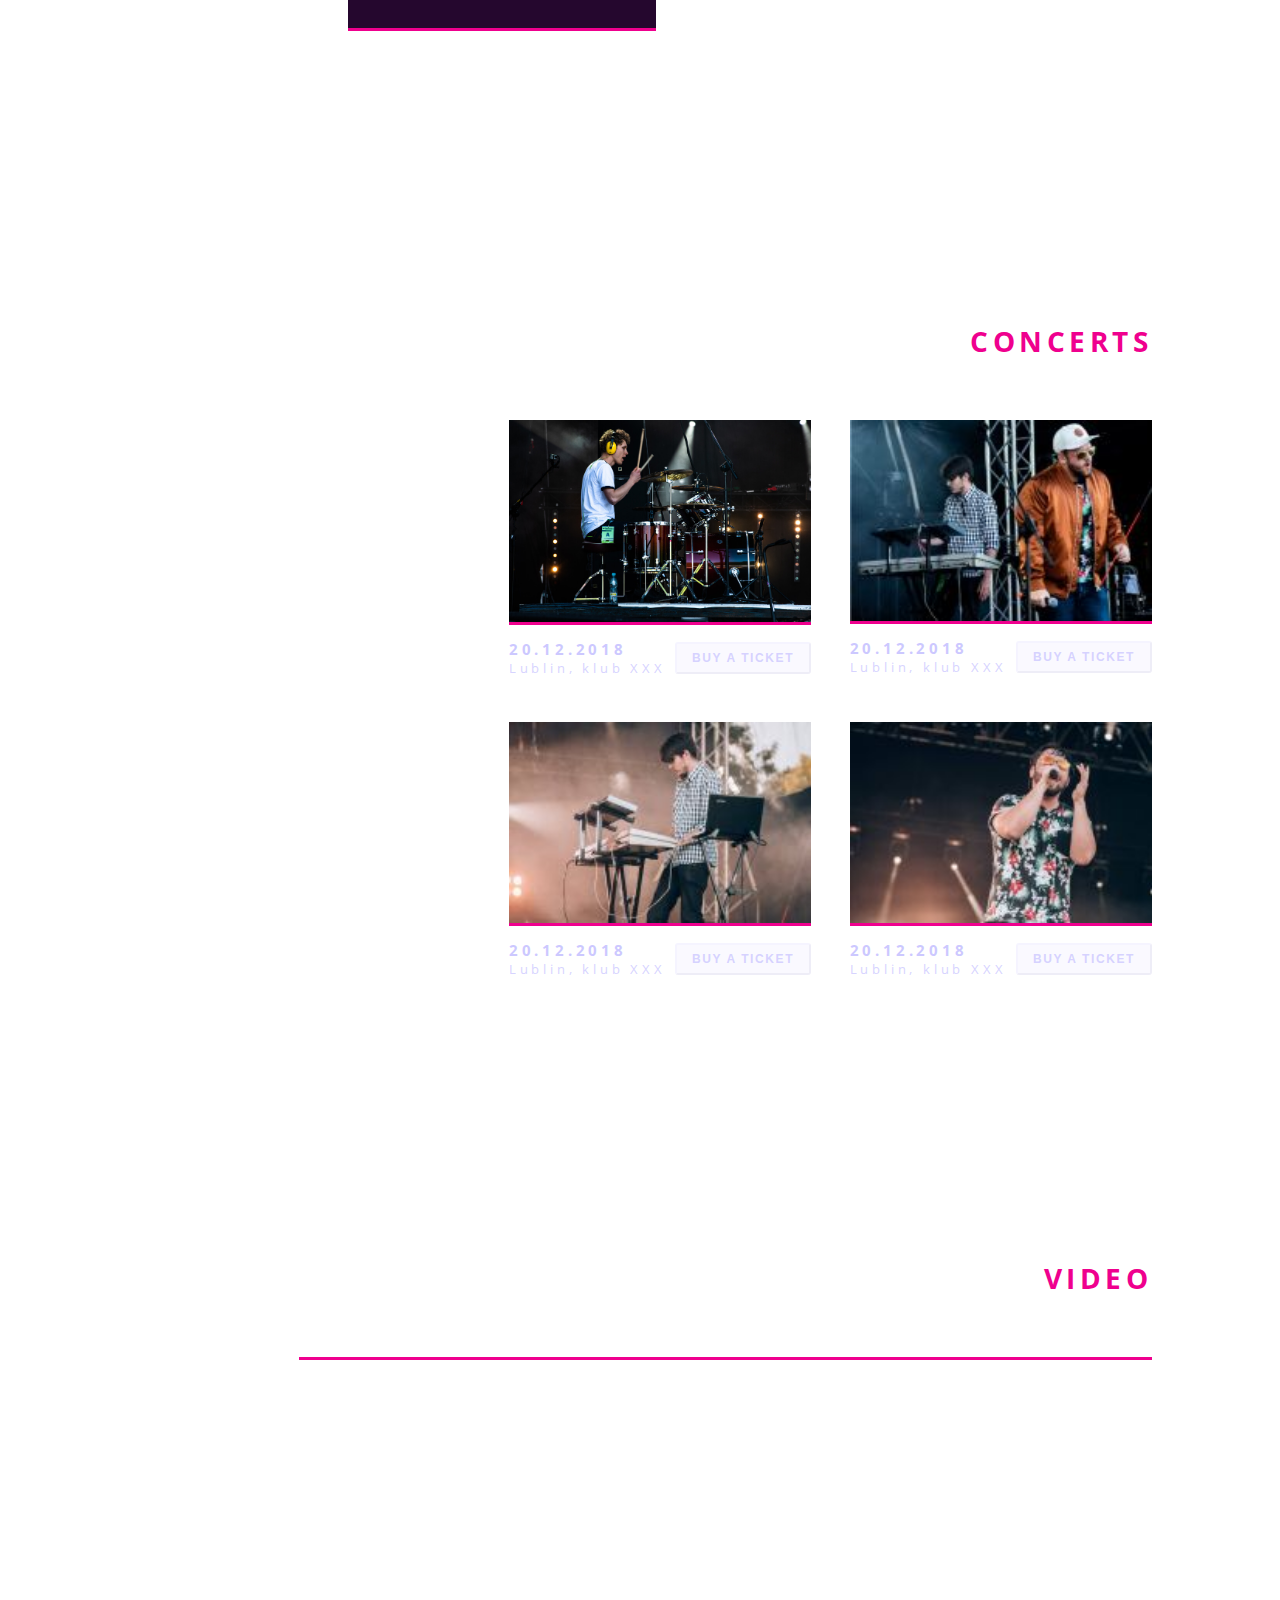
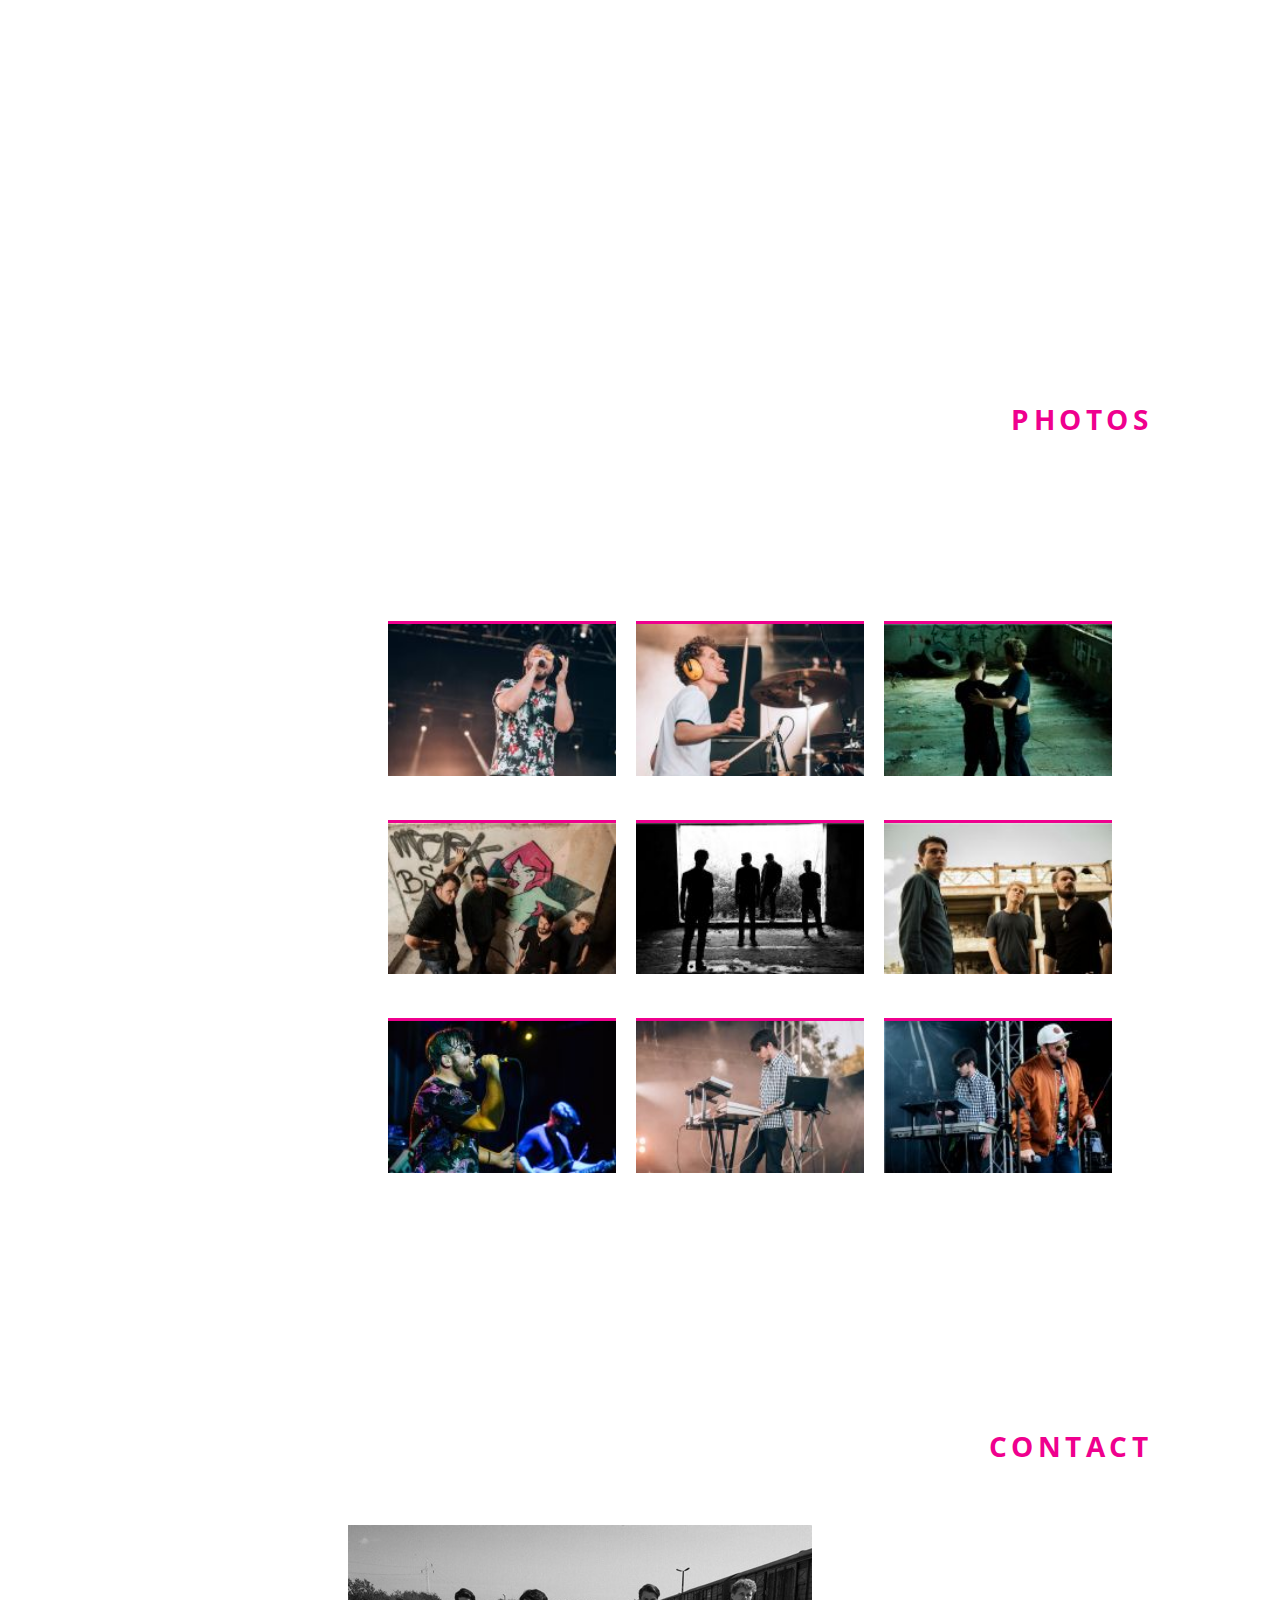
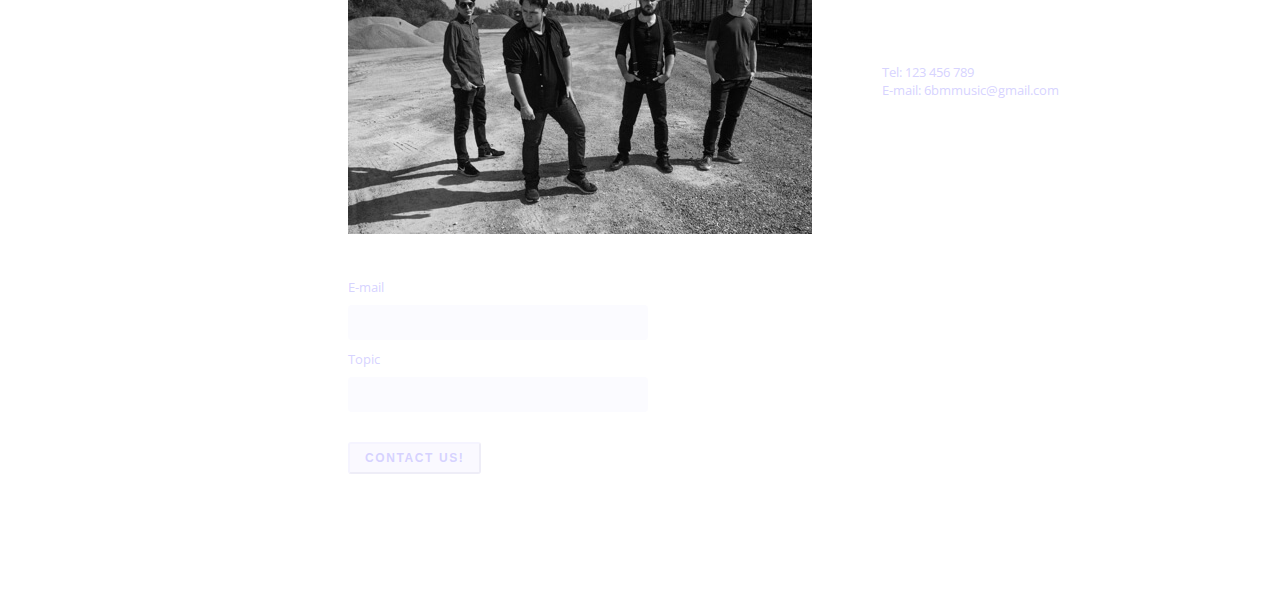
<file: PracaDomowa2/index.html>
<!DOCTYPE html>
<html lang="en">

<head>
    <title>6BM Band Official Website</title>
    <meta name="viewport" content="width=device-width, initial-scale=1">
    <link rel="stylesheet" type="text/css" href="./style.css" />
    <link href="https://fonts.googleapis.com/css?family=Open+Sans:400,600,700" rel="stylesheet">
</head>

<body>
    <header class="page-header">
        <h1 class="page-brand">
            <img src="./images/logo.png" alt="6BM logo" />
        </h1>
        <nav class="page-navigation">
            <ul class="page-navigation__items">
                <li class="page-navigation__item">
                    <a class="page-navigation__link" href="#home">Home</a>
                </li>
                <li class="page-navigation__item">
                    <a class="page-navigation__link" href="#about">About</a>
                </li>
                <li class="page-navigation__item">
                    <a class="page-navigation__link" href="#concerts">Concerts</a>
                </li>
                <li class="page-navigation__item">
                    <a class="page-navigation__link" href="#video">Video</a>
                </li>
                <li class="page-navigation__item">
                    <a class="page-navigation__link" href="#photos">Photos</a>
                </li>
                <li class="page-navigation__item">
                    <a class="page-navigation__link" href="#contact">Contact</a>
                </li>
            </ul>
        </nav>
    </header>
    <main class="page-content">
        <section id="home" class="content-section home-section">
            <!--
                    ZAGADNIENIE PONADPROGRAMOWE

                    Nagłówek 'Home' nie jest pokazany na projekcie graficznym, ale dobrą praktyką
                    jest umieszczanie nagłówków przy każdej głównej sekcji strony.
                    Pozwoli to na użytkownikom czytników ekranowych (np. osobom niewidomym lub niedowidzącym)
                    na zorientowanie się w strukturze naszej strony.
                    A żeby zachować wygląd strony adekwatny do projektu graficznego,
                    można utworzyć pomocniczą klasę CSS (np. 'screen-reader-only'),
                    która będzie ukrywała dany element dla standardowego użytkownika.

                    Należy jednak pamiętać, że ukrywanie elementów strony może obniżyć ranking
                    pozycjonowania twojej strony (SEO) i powinniśmy starać się umieszczać elementy nagłówkowe
                    w projekcie graficznym.
                    Dlatego też trzeba świadomie stosować to rozwiązanie i jeśli bardziej zależy nam na
                    pozycjonowaniu niż dostępności, wtedy możemy użyć więcej niż jeden znacznik <h1> i
                    używać go jako głównego nagłówka danych sekcji (w przypadku naszego projektu <h2>
                    zamienilibyśmy na <h1>, a <h3> na <h2>).
                -->
            <h2 class="content-section__header screen-reader-only">Home</h2>
            <ul class="band-members">
                <li class="band-members__item">
                    <img class="band-members__image" src="./images/band-member01.png" alt="Image of stylized keyboard player's face" />
                    <p class="band-members__name">Kamil Zgondek</p>
                    <p class="band-members__desc">Keyboard</p>
                </li>
                <li class="band-members__item">
                    <img class="band-members__image" src="./images/band-member02.png" alt="Image of stylized vocalist's face" />
                    <p class="band-members__name">Łukasz Furman</p>
                    <p class="band-members__desc">Vocals</p>
                </li>
                <li class="band-members__item">
                    <img class="band-members__image" src="./images/band-member03.png" alt="Image of stylized drummer's face" />
                    <p class="band-members__name">Kamil Majewski</p>
                    <p class="band-members__desc">Drums</p>
                </li>
                <li class="band-members__item">
                    <img class="band-members__image" src="./images/band-member04.png" alt="Image of stylized bassist's face" />
                    <p class="band-members__name">Daniel Cajzer</p>
                    <p class="band-members__desc">Bass guitar</p>
                </li>
            </ul>

        </section>
        <section id="about" class="content-section">
            <h2 class="content-section__header">About</h2>
            <div class="about">
                <img class="about__image" src="./images/band01.jpg" alt="Image of band members standing at the construction site" />
                <div class="about__desc">
                    <h3 class="about__desc-header">Straight from Lublin</h3>
                    <p class="about__desc-content">
                        6BM is a young band which has it's origins in the city of Lublin, playing music described as
                        electrorock.<br />
                        Band members aim to convey emotions, reflexion but also hope.<br /><br />
                        They are inspired by various genres, like: alternative rock, nu-metal, synthwave or even
                        drum'n'bass.<br />
                        As for now they released their debut EP - TRINITY and they started working on their first full
                        length album.
                    </p>
                </div>
            </div>
        </section>
        <section id="concerts" class="content-section">
            <h2 class="content-section__header">Concerts</h2>
            <div class="concerts">
                <article class="concerts__item">
                    <img class="concerts__image" src="./images/band02_WiechnikMarcin.jpg" alt="Image of band drummer during a concert" />
                    <header class="concerts__info">
                        <div class="concerts__info-base">
                            <p class="concerts__date">20.12.2018</p>
                            <p class="concerts__location">Lublin, klub XXX</p>
                        </div>
                        <button class="button">Buy a ticket</button>
                    </header>
                </article>
                <article class="concerts__item">
                    <img class="concerts__image" srcset="./images/band03_WiechnikMarcin.jpg,
                    ./images/band03_WiechnikMarcin@2.jpg 2x,
                    ./images/band03_WiechnikMarcin@3.jpg 3x" src="./images/band03_WiechnikMarcin@3.jpg" alt="Image of band vocalist and keyboard player during a concert" />
                    <header class="concerts__info">
                        <div class="concerts__info-base">
                            <p class="concerts__date">20.12.2018</p>
                            <p class="concerts__location">Lublin, klub XXX</p>
                        </div>
                        <button class="button">Buy a ticket</button>
                    </header>
                </article>
                <article class="concerts__item">
                    <img class="concerts__image" srcset="./images/band04_JakubBodys.jpg,
                    ./images/band04_JakubBodys@2.jpg 2x,
                    ./images/band04_JakubBodys@3.jpg 3x" src="./images/band04_JakubBodys@3.jpg" alt="Image of band keyboard player during a concert" />
                    <header class="concerts__info">
                        <div class="concerts__info-base">
                            <p class="concerts__date">20.12.2018</p>
                            <p class="concerts__location">Lublin, klub XXX</p>
                        </div>
                        <button class="button">Buy a ticket</button>
                    </header>
                </article>
                <article class="concerts__item">
                    <img class="concerts__image" srcset="./images/band05_JakubBodys.jpg,
                       ./images/band05_JakubBodys@2.jpg 2x,
                       ./images/band05_JakubBodys@3.jpg 3x" src="./images/band05_JakubBodys@3.jpg" alt="Image of band vocalist during a concert" />
                    <header class="concerts__info">
                        <div class="concerts__info-base">
                            <p class="concerts__date">20.12.2018</p>
                            <p class="concerts__location">Lublin, klub XXX</p>
                        </div>
                        <button class="button">Buy a ticket</button>
                    </header>
                </article>
            </div>
        </section>
        <section id="video" class="content-section">
            <h2 class="content-section__header">Video</h2>
            <div class="video-wrapper"><iframe class="embedded-video" width="853" height="480" src="https://www.youtube.com/embed/AstRXh-vKNI?rel=0" frameborder="0" allow="autoplay; encrypted-media" allowfullscreen></iframe></div>
        </section>
        <section id="photos" class="content-section">
            <h2 class="content-section__header">Photos</h2>
            <ul class="gallery">
                <li class="gallery__item">
                    <img class="gallery__image" srcset="./images/band05_JakubBodys.jpg,
                       ./images/band05_JakubBodys@2.jpg 2x,
                       ./images/band05_JakubBodys@3.jpg 3x" src="./images/band05_JakubBodys@3.jpg" alt="Image of band vocalist during a concert" />
                </li>
                <li class="gallery__item">
                    <img class="gallery__image" srcset="./images/band06_JakubBodys.jpg,
                     ./images/band06_JakubBodys@2.jpg 2x,
                     ./images/band06_JakubBodys@3.jpg 3x" src="./images/band06_JakubBodys@3.jpg" alt="Image of band drummer during a concert" />
                </li>
                <li class="gallery__item">
                    <img class="gallery__image" srcset="./images/band07.jpg,
                    ./images/band07@2.jpg 2x,
                    ./images/band07@3.jpg 3x" src="./images/band07@3.jpg" alt="Image of band members at the construction site" />
                </li>
                <li class="gallery__item">
                    <img class="gallery__image" srcset="./images/band08.jpg,
                    ./images/band08@2.jpg 2x,
                    ./images/band08@3.jpg 3x" src="./images/band08@3.jpg" alt="Image of band members posing against the wall with graffiti" />
                </li>
                <li class="gallery__item">
                    <img class="gallery__image" srcset="./images/band09.jpg,
                    ./images/band09@2.jpg 2x,
                    ./images/band09@3.jpg 3x" src="./images/band09@3.jpg" alt="Image of band members standing in the shadows" />
                </li>
                <li class="gallery__item">
                    <img class="gallery__image" srcset="./images/band10.jpg,
                    ./images/band10@2.jpg 2x,
                    ./images/band10@3.jpg 3x" src="./images/band10@3.jpg" alt="Image of band members standing at the construction site" />
                </li>
                <li class="gallery__item">
                    <img class="gallery__image" srcset="./images/band11.jpg,
                    ./images/band11@2.jpg 2x,
                    ./images/band11@3.jpg 3x" src="./images/band11@3.jpg" alt="Image of band vocalist during a concert" />
                </li>
                <li class="gallery__item">
                    <img class="gallery__image" srcset="./images/band04_JakubBodys.jpg,
                    ./images/band04_JakubBodys@2.jpg 2x,
                    ./images/band04_JakubBodys@3.jpg 3x" src="./images/band04_JakubBodys@3.jpg" alt="Image of band keyboard player during a concert" />
                </li>
                <li class="gallery__item">
                    <img class="gallery__image" srcset="./images/band03_WiechnikMarcin.jpg,
                    ./images/band03_WiechnikMarcin@2.jpg 2x,
                    ./images/band03_WiechnikMarcin@3.jpg 3x" src="./images/band03_WiechnikMarcin@3.jpg" alt="Image of band vocalist and keyboard player during a concert" />
                </li>
            </ul>
        </section>
        <section id="contact" class="content-section">
            <h2 class="content-section__header">Contact</h2>
            <div class="contact">
                <div class="contact__item">
                    <img class="contact__img" src="./images/band12.jpg" alt="Image of band members posing next to a train" />
                </div>
                <address class="contact__address">
                    Tel: 123 456 789<br />
                    E-mail: 6bmmusic@gmail.com
                </address>
                <form class="contact__form form">
                    <div class="form__field">
                        <label class="form__label" for="email">E-mail</label>
                        <input class="form__input" type="email" name="email" id="email" required />
                    </div>
                    <div class="form__field">
                        <label class="form__label" for="topic">Topic</label>
                        <input class="form__input" type="text" name="topic" id="topic" required />
                    </div>
                    <button class="button button--contact" type="submit">Contact us!</button>
                </form>
            </div>
        </section>
    </main>
    <footer class="page-footer">
        <!--
                ZAGADNIENIE PONADPROGRAMOWE

                Podobnie jak wyżej, nagłówek jest utworzony dla użytku czytników ekranowych.
            -->
        <h2 class="screen-reader-only">Social media links</h2>
        <ul class="social-links">
            <li class="social-links__item">
                <a class="social-links__link" href="https://www.facebook.com/6BMband/">
                    <img class="social-links__img" src="./images/fb.svg" alt="Facebook" />
                </a>
            </li>
            <li class="social-links__item">
                <a class="social-links__link" href="https://www.instagram.com/6bmband/">
                    <img class="social-links__img" src="./images/insta.svg" alt="Instagram" />
                </a>
            </li>
            <li class="social-links__item">
                <a class="social-links__link" href="http://last.fm/">
                    <img class="social-links__img" src="./images/last.svg" alt="Last.fm" />
                </a>
            </li>
            <li class="social-links__item">
                <a class="social-links__link" href="https://www.youtube.com/channel/UCDqm0F_UFieDt_C4TRPbepQ">
                    <img class="social-links__img" src="./images/yout.svg" alt="Youtube" />
                </a>
            </li>
        </ul>
    </footer>
</body>

</html>
</file>
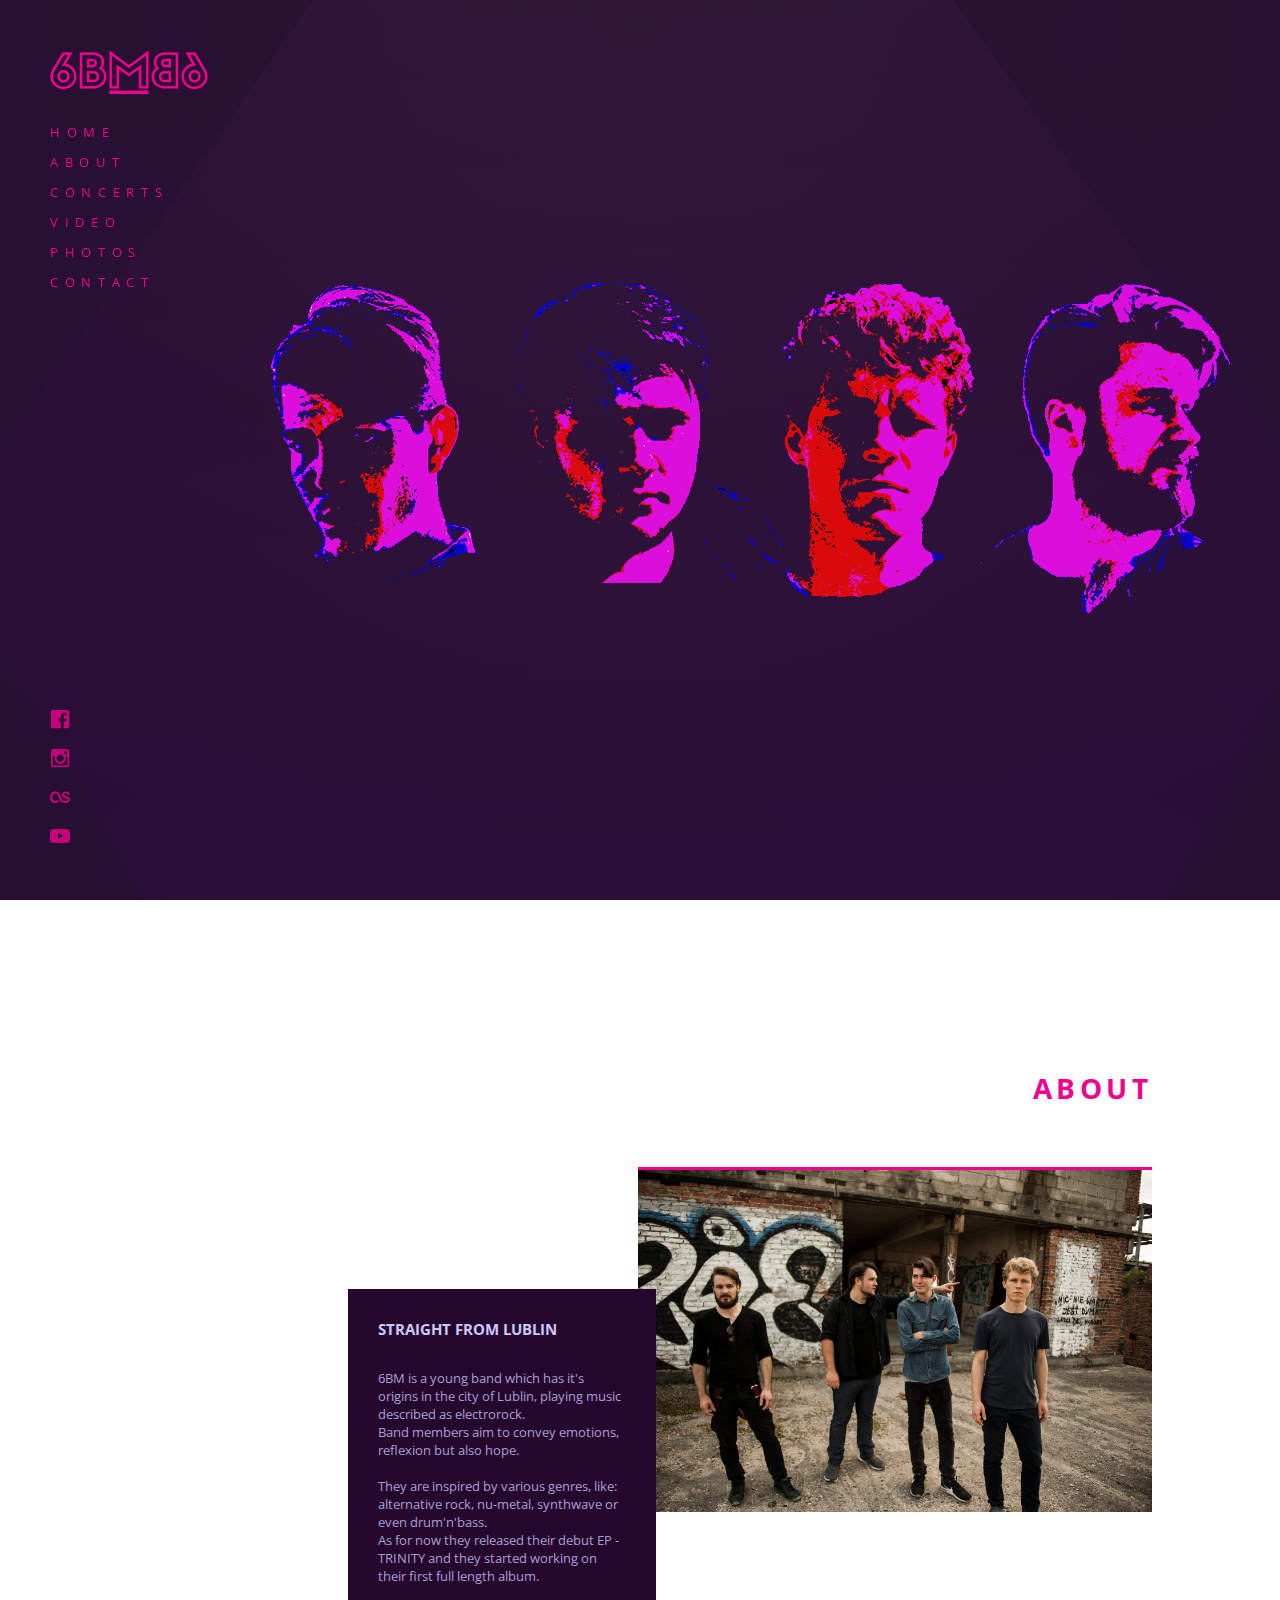
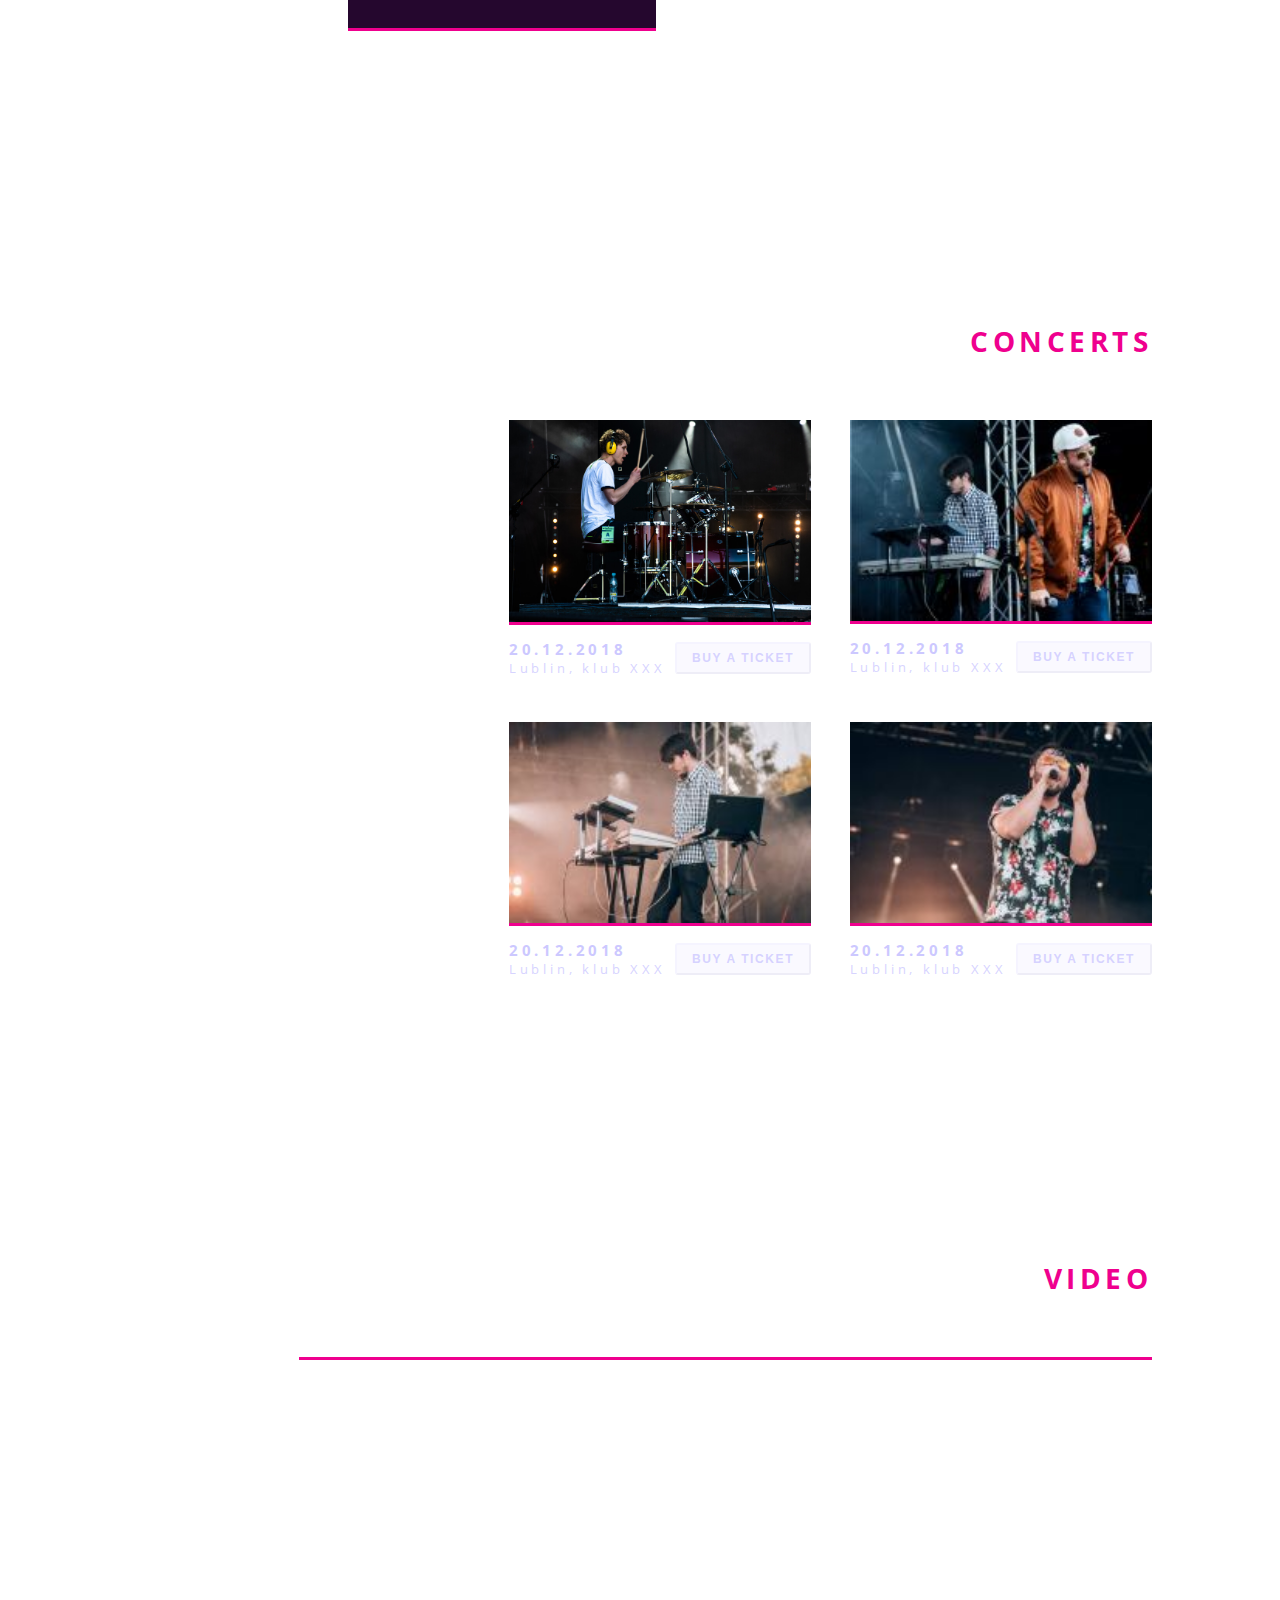
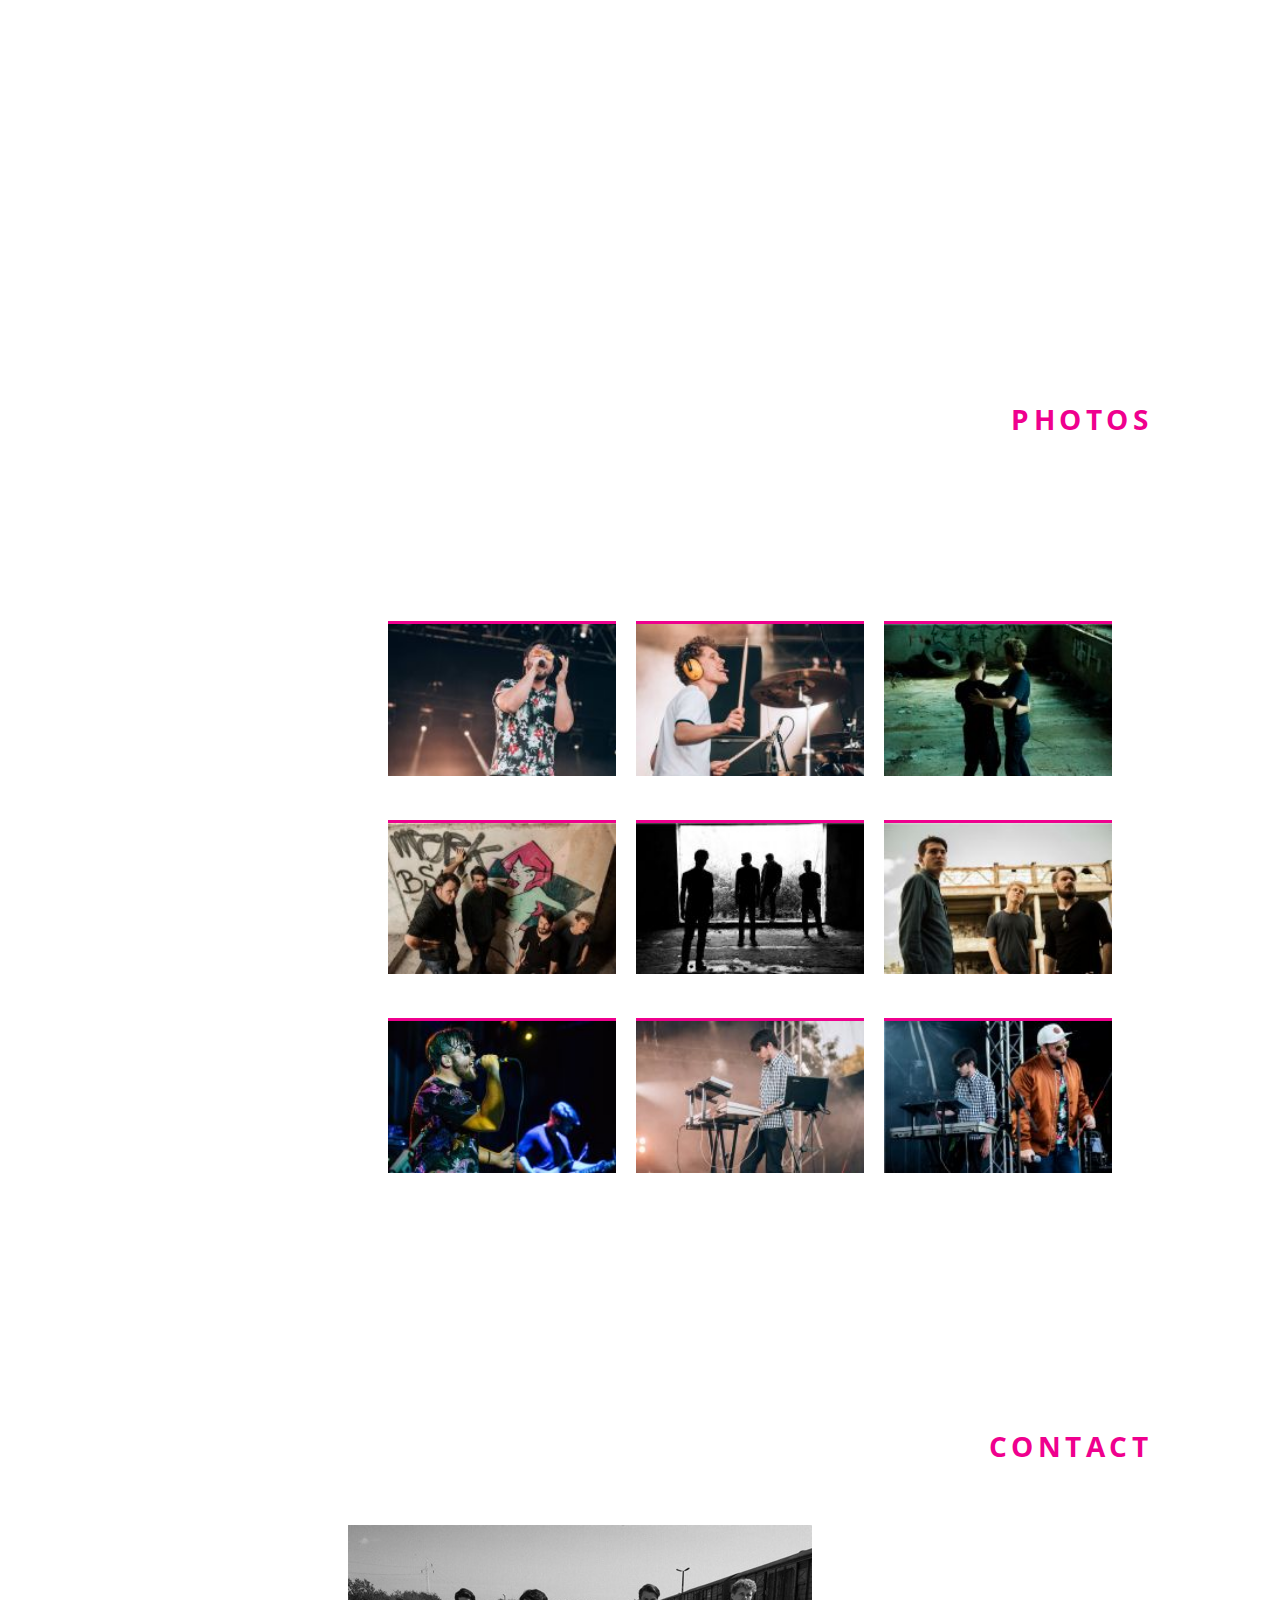
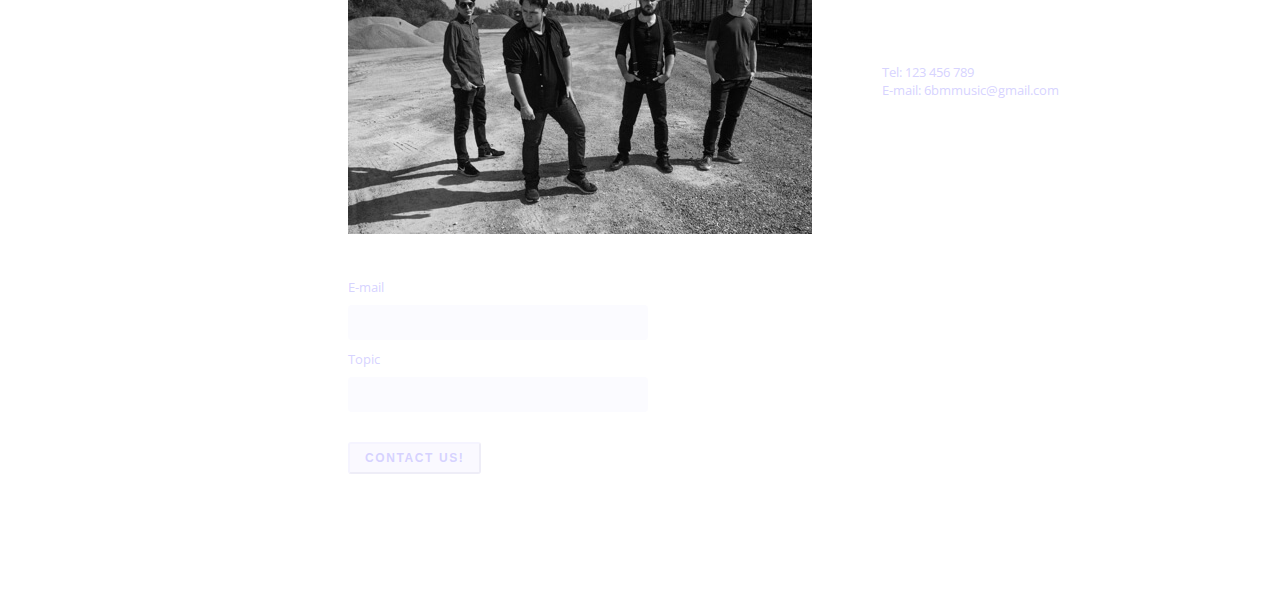
<file: PracaDomowa3/index.html>
<!DOCTYPE html>
<html lang="en">

<head>
    <meta charset="UTF-8">
    <title>6BM Band Official Website</title>
    <meta name="viewport" content="width=device-width, initial-scale=1">
    <link rel="stylesheet" type="text/css" href="./style.css" />
    <script src="script.js" defer></script>
    <link href="https://fonts.googleapis.com/css?family=Open+Sans:400,600,700" rel="stylesheet">
</head>

<body>
    <header class="page-header">
        <h1 class="page-brand">
            <img src="./images/logo.png" alt="6BM logo" />
        </h1>
        <button class='page-menu-button'></button>
        <nav class="page-navigation">
            <ul class="page-navigation__items">
                <li class="page-navigation__item">
                    <a class="page-navigation__link" href="#home">Home</a>
                </li>
                <li class="page-navigation__item">
                    <a class="page-navigation__link" href="#about">About</a>
                </li>
                <li class="page-navigation__item">
                    <a class="page-navigation__link" href="#concerts">Concerts</a>
                </li>
                <li class="page-navigation__item">
                    <a class="page-navigation__link" href="#video">Video</a>
                </li>
                <li class="page-navigation__item">
                    <a class="page-navigation__link" href="#photos">Photos</a>
                </li>
                <li class="page-navigation__item">
                    <a class="page-navigation__link" href="#contact">Contact</a>
                </li>
            </ul>
        </nav>
    </header>
    <main class="page-content">
        <section id="home" class="content-section home-section">
            <!--
                    ZAGADNIENIE PONADPROGRAMOWE

                    Nagłówek 'Home' nie jest pokazany na projekcie graficznym, ale dobrą praktyką
                    jest umieszczanie nagłówków przy każdej głównej sekcji strony.
                    Pozwoli to na użytkownikom czytników ekranowych (np. osobom niewidomym lub niedowidzącym)
                    na zorientowanie się w strukturze naszej strony.
                    A żeby zachować wygląd strony adekwatny do projektu graficznego,
                    można utworzyć pomocniczą klasę CSS (np. 'screen-reader-only'),
                    która będzie ukrywała dany element dla standardowego użytkownika.

                    Należy jednak pamiętać, że ukrywanie elementów strony może obniżyć ranking
                    pozycjonowania twojej strony (SEO) i powinniśmy starać się umieszczać elementy nagłówkowe
                    w projekcie graficznym.
                    Dlatego też trzeba świadomie stosować to rozwiązanie i jeśli bardziej zależy nam na
                    pozycjonowaniu niż dostępności, wtedy możemy użyć więcej niż jeden znacznik <h1> i
                    używać go jako głównego nagłówka danych sekcji (w przypadku naszego projektu <h2>
                    zamienilibyśmy na <h1>, a <h3> na <h2>).
                -->
            <h2 class="content-section__header screen-reader-only">Home</h2>
            <ul class="band-members">
                <li class="band-members__item">
                    <img class="band-members__image" src="./images/band-member01.png" alt="Image of stylized keyboard player's face" />
                    <p class="band-members__name">Kamil Zgondek</p>
                    <p class="band-members__desc">Keyboard</p>
                </li>
                <li class="band-members__item">
                    <img class="band-members__image" src="./images/band-member02.png" alt="Image of stylized vocalist's face" />
                    <p class="band-members__name">Łukasz Furman</p>
                    <p class="band-members__desc">Vocals</p>
                </li>
                <li class="band-members__item">
                    <img class="band-members__image" src="./images/band-member03.png" alt="Image of stylized drummer's face" />
                    <p class="band-members__name">Kamil Majewski</p>
                    <p class="band-members__desc">Drums</p>
                </li>
                <li class="band-members__item">
                    <img class="band-members__image" src="./images/band-member04.png" alt="Image of stylized bassist's face" />
                    <p class="band-members__name">Daniel Cajzer</p>
                    <p class="band-members__desc">Bass guitar</p>
                </li>
            </ul>

        </section>
        <section id="about" class="content-section">
            <h2 class="content-section__header">About</h2>
            <div class="about">
                <img class="about__image" src="./images/band01.jpg" alt="Image of band members standing at the construction site" />
                <div class="about__desc">
                    <h3 class="about__desc-header">Straight from Lublin</h3>
                    <p class="about__desc-content">
                        6BM is a young band which has it's origins in the city of Lublin, playing music described as
                        electrorock.<br />
                        Band members aim to convey emotions, reflexion but also hope.<br /><br />
                        They are inspired by various genres, like: alternative rock, nu-metal, synthwave or even
                        drum'n'bass.<br />
                        As for now they released their debut EP - TRINITY and they started working on their first full
                        length album.
                    </p>
                </div>
            </div>
        </section>
        <section id="concerts" class="content-section">
            <h2 class="content-section__header">Concerts</h2>
            <div class="concerts">
                <article class="concerts__item">
                    <img class="concerts__image" src="./images/band02_WiechnikMarcin.jpg" alt="Image of band drummer during a concert" />
                    <header class="concerts__info">
                        <div class="concerts__info-base">
                            <p class="concerts__date">20.12.2018</p>
                            <p class="concerts__location">Lublin, klub XXX</p>
                        </div>
                        <button class="button ticket">Buy a ticket</button>
                    </header>
                </article>
                <article class="concerts__item">
                    <img class="concerts__image" srcset="./images/band03_WiechnikMarcin.jpg,
                    ./images/band03_WiechnikMarcin@2.jpg 2x,
                    ./images/band03_WiechnikMarcin@3.jpg 3x" src="./images/band03_WiechnikMarcin@3.jpg" alt="Image of band vocalist and keyboard player during a concert" />
                    <header class="concerts__info">
                        <div class="concerts__info-base">
                            <p class="concerts__date">20.12.2018</p>
                            <p class="concerts__location">Lublin, klub XXX</p>
                        </div>
                        <button class="button ticket">Buy a ticket</button>
                    </header>
                </article>
                <article class="concerts__item">
                    <img class="concerts__image" srcset="./images/band04_JakubBodys.jpg,
                    ./images/band04_JakubBodys@2.jpg 2x,
                    ./images/band04_JakubBodys@3.jpg 3x" src="./images/band04_JakubBodys@3.jpg" alt="Image of band keyboard player during a concert" />
                    <header class="concerts__info">
                        <div class="concerts__info-base">
                            <p class="concerts__date">20.12.2018</p>
                            <p class="concerts__location">Lublin, klub XXX</p>
                        </div>
                        <button class="button ticket">Buy a ticket</button>
                    </header>
                </article>
                <article class="concerts__item">
                    <img class="concerts__image" srcset="./images/band05_JakubBodys.jpg,
                       ./images/band05_JakubBodys@2.jpg 2x,
                       ./images/band05_JakubBodys@3.jpg 3x" src="./images/band05_JakubBodys@3.jpg" alt="Image of band vocalist during a concert" />
                    <header class="concerts__info">
                        <div class="concerts__info-base">
                            <p class="concerts__date">20.12.2018</p>
                            <p class="concerts__location">Lublin, klub XXX</p>
                        </div>
                        <button class="button ticket">Buy a ticket</button>
                    </header>
                </article>
            </div>
        </section>
        <section id="video" class="content-section">
            <h2 class="content-section__header">Video</h2>
            <div class="video-wrapper"><iframe class="embedded-video" width="853" height="480" src="https://www.youtube.com/embed/AstRXh-vKNI?rel=0" frameborder="0" allow="autoplay; encrypted-media" allowfullscreen></iframe></div>
        </section>
        <section id="photos" class="content-section">
            <h2 class="content-section__header">Photos</h2>
            <ul class="gallery">
                <li class="gallery__item">
                    <img class="gallery__image" srcset="./images/band05_JakubBodys.jpg,
                       ./images/band05_JakubBodys@2.jpg 2x,
                       ./images/band05_JakubBodys@3.jpg 3x" src="./images/band05_JakubBodys@3.jpg" alt="Image of band vocalist during a concert" />
                </li>
                <li class="gallery__item">
                    <img class="gallery__image" srcset="./images/band06_JakubBodys.jpg,
                     ./images/band06_JakubBodys@2.jpg 2x,
                     ./images/band06_JakubBodys@3.jpg 3x" src="./images/band06_JakubBodys@3.jpg" alt="Image of band drummer during a concert" />
                </li>
                <li class="gallery__item">
                    <img class="gallery__image" srcset="./images/band07.jpg,
                    ./images/band07@2.jpg 2x,
                    ./images/band07@3.jpg 3x" src="./images/band07@3.jpg" alt="Image of band members at the construction site" />
                </li>
                <li class="gallery__item">
                    <img class="gallery__image" srcset="./images/band08.jpg,
                    ./images/band08@2.jpg 2x,
                    ./images/band08@3.jpg 3x" src="./images/band08@3.jpg" alt="Image of band members posing against the wall with graffiti" />
                </li>
                <li class="gallery__item">
                    <img class="gallery__image" srcset="./images/band09.jpg,
                    ./images/band09@2.jpg 2x,
                    ./images/band09@3.jpg 3x" src="./images/band09@3.jpg" alt="Image of band members standing in the shadows" />
                </li>
                <li class="gallery__item">
                    <img class="gallery__image" srcset="./images/band10.jpg,
                    ./images/band10@2.jpg 2x,
                    ./images/band10@3.jpg 3x" src="./images/band10@3.jpg" alt="Image of band members standing at the construction site" />
                </li>
                <li class="gallery__item">
                    <img class="gallery__image" srcset="./images/band11.jpg,
                    ./images/band11@2.jpg 2x,
                    ./images/band11@3.jpg 3x" src="./images/band11@3.jpg" alt="Image of band vocalist during a concert" />
                </li>
                <li class="gallery__item">
                    <img class="gallery__image" srcset="./images/band04_JakubBodys.jpg,
                    ./images/band04_JakubBodys@2.jpg 2x,
                    ./images/band04_JakubBodys@3.jpg 3x" src="./images/band04_JakubBodys@3.jpg" alt="Image of band keyboard player during a concert" />
                </li>
                <li class="gallery__item">
                    <img class="gallery__image" srcset="./images/band03_WiechnikMarcin.jpg,
                    ./images/band03_WiechnikMarcin@2.jpg 2x,
                    ./images/band03_WiechnikMarcin@3.jpg 3x" src="./images/band03_WiechnikMarcin@3.jpg" alt="Image of band vocalist and keyboard player during a concert" />
                </li>
            </ul>
        </section>
        <section id="contact" class="content-section">
            <h2 class="content-section__header">Contact</h2>
            <div class="contact">
                <div class="contact__item">
                    <img class="contact__img" src="./images/band12.jpg" alt="Image of band members posing next to a train" />
                </div>
                <address class="contact__address">
                    Tel: 123 456 789<br />
                    E-mail: 6bmmusic@gmail.com
                </address>
                <form class="contact__form form">
                    <div class="form__field">
                        <label class="form__label" for="email">E-mail</label>
                        <input class="form__input" type="email" name="email" id="email" required />
                    </div>
                    <div class="form__field">
                        <label class="form__label" for="topic">Topic</label>
                        <input class="form__input" type="text" name="topic" id="topic" required />
                    </div>
                    <button class="button button--contact">Contact us!</button>
                </form>
            </div>
        </section>
    </main>
    <footer class="page-footer">
        <!--
                ZAGADNIENIE PONADPROGRAMOWE

                Podobnie jak wyżej, nagłówek jest utworzony dla użytku czytników ekranowych.
            -->
        <h2 class="screen-reader-only">Social media links</h2>
        <ul class="social-links">
            <li class="social-links__item">
                <a class="social-links__link" href="https://www.facebook.com/6BMband/">
                    <img class="social-links__img" src="./images/fb.svg" alt="Facebook" />
                </a>
            </li>
            <li class="social-links__item">
                <a class="social-links__link" href="https://www.instagram.com/6bmband/">
                    <img class="social-links__img" src="./images/insta.svg" alt="Instagram" />
                </a>
            </li>
            <li class="social-links__item">
                <a class="social-links__link" href="http://last.fm/">
                    <img class="social-links__img" src="./images/last.svg" alt="Last.fm" />
                </a>
            </li>
            <li class="social-links__item">
                <a class="social-links__link" href="https://www.youtube.com/channel/UCDqm0F_UFieDt_C4TRPbepQ">
                    <img class="social-links__img" src="./images/yout.svg" alt="Youtube" />
                </a>
            </li>
        </ul>
    </footer>
</body>

</html>
</file>
<file: style.css>
* {
    box-sizing: border-box;
}

body {
    margin: 0;
    padding: 0;
    background-image: url(images/background.svg);
    background-attachment: fixed;
    background-size: cover;
    width: 1400px;
}

h1,
h2,
h3 {
    margin: 0;
}

ul {
    list-style: none;
    margin: 0;
    padding: 0;
}

.screen-reader-only {
    position: absolute;
    left: -10000px;
    top: auto;
    width: 1px;
    height: 1px;
    overflow: hidden;
}


.page-header {
    position: fixed;
    top: 50px;
    left: 50px;
}

.page-footer {
    position: fixed;
    bottom: 50px;
    left: 50px;
}

.page-content {
    margin-left: 220px;
    margin-right: 40px;
    padding: 0 5%;
    text-align: right;
}

.content-section {
    min-height: 100vh;
}

.content-section__header {
    margin-top: 3em;
    margin-bottom: 1em;
}

/*PAGE HEADER*/

.page-navigation__item {
    margin-top: 12px;
}

.page-navigation__item a {
    text-decoration: none;
}

/*PAGE FOOTER*/

.social-links__item img {
    width: 20px;
    margin-top: 8px;
    opacity: 0.8
}

.social-links__item img:hover,
.social-links__item img:active,
.social-links__item img:focus {
    opacity: 1;
}

.social-links__item img:disabled {
    opacity: 0.4;
}

/*HOME*/

.band-members {
    height: 100vh;
    display: flex;
    flex-direction: row;
    justify-content: flex-start;
    align-items: center;
    padding-right: 8%;
    padding-top: 8%;
}

.band-members__image {
    max-width: 100%;
}

.band-members__item {
    text-align: left;
    opacity: 0.6;
}

.band-members__item:hover {
    opacity: 1;
}

.band-members__name {
    margin: 0;
    padding-bottom: 0.5em;
    visibility: hidden;
}

.band-members__desc {
    margin: 0;
    padding: 0;
    visibility: hidden;
}

.band-members__item:hover .band-members__name,
.band-members__item:hover .band-members__desc {
    visibility: visible;
}

/*ABOUT*/

.about-section img {
    border-top: #EC008C solid 3px;
    width: 750px;
}

#about {
    height: 100vh;
}

.about-section__desc {
    position: relative;
    text-align: left;
    border-bottom: #EC008C solid 3px;
    width: 375px;
    left: -30px;
    top: -230px;
    padding: 30px 30px 40px;
    background-color: #25072E;
}

.about-section__desc-header {
    padding-bottom: 16px;
}

/*CONCERTS*/

.concerts {
    width: 780px;
    display: inline-grid;
    grid-template: 1fr 1fr / 1fr 1fr;
    grid-gap: 36px;
}

.concerts__image {
    border-bottom: #EC008C solid 3px;
    max-width: 100%;
}

.concerts__info {
    display: grid;
    grid-template: 1fr 1fr / 1fr 1fr;

    margin-top: 12px;
}

.concerts__date {
    justify-self: start;
}

.concerts__location {
    justify-self: start;
}

.concerts__info .button {
    grid-row-start: 1;
    grid-row-end: 3;
    grid-column-start: 2;
    justify-self: end;
    align-self: center;
}

.concerts__info * {
    margin: 0;
    padding: 0;
}

/*VIDEO*/

iframe {
    border-top: #EC008C solid 3px;
    width: 940px;
}

/*PHOTOS*/

.gallery {
    width: 840px;
    display: inline-grid;
    grid-template: 1fr 1fr 1fr / 1fr 1fr 1fr;
    grid-gap: 16px;
    margin-right: 15px;
}

.gallery__item img {
    border-top: #EC008C solid 3px;
    max-width: 100%;
}

/*CONTACT*/

#contact {
    padding-left: 120px;
    text-align: left;
}

#contact .content-section__header {
    text-align: right;
}

#contact img {
    float: left;
}

#contact address {
    clear: left;
    display: inline-block;
    margin: 150px auto 150px 60px;
}

.form {
    line-height: 2em;
}

.form__field .button {
    margin-top: 24px;
}


.form__input {
    padding: 10px 10px;
    border-radius: 4px;
    border: none;
    width: 300px;

    background: rgba(204, 200, 255, 0.1);
    color: rgba(204, 200, 255, 0.8);
}

/* BUTTON */

.button {
    width: 130px;
    padding: 10px 7px;
    border-radius: 4px;
    border: 1px solid rgba(204, 200, 255, 0);
}

/* TEXT STYLES */

.content-section__header,
.text-title1 {
    font: bold 28px 'OpenSans', sans-serif;
    letter-spacing: 4.5px;
    color: rgb(236, 0, 140);
}

.band-members__name,
.about-section__desc-header,
.concerts__date,
.text-title2 {
    font: bold 15px 'OpenSans', sans-serif;
    letter-spacing: 3.8px;
    color: rgb(204, 200, 255);
}

.about-section__desc-details,
address,
.form__label,
.form__input,
.text-body1 {
    font: normal 13px 'OpenSans', sans-serif;
    letter-spacing: 1.5px;
    color: rgba(204, 200, 255, 0.8);
}

.band-members__desc,
.concerts__location,
.text-body2 {
    font: normal 13px 'OpenSans', sans-serif;
    letter-spacing: 3.5px;
    color: rgba(204, 200, 255, 0.5);
}

.page-navigation__item a,
.text-menu-default {
    font: bold 13px 'OpenSans', sans-serif;
    letter-spacing: 6.7px;
    color: rgba(236, 0, 140, 0.8);
}

.page-navigation__item a:hover,
.page-navigation__item a:active,
.text-menu-active {
    font: bold 13px 'Helvetica', 'OpenSans', sans-serif;
    letter-spacing: 6.5px;
    color: rgb(236, 0, 140);
}

.page-navigation__item a:disabled,
.text-menu-disabled {
    font: bold 13px 'OpenSans', sans-serif;
    letter-spacing: 6.7px;
    color: rgba(236, 0, 140, 0.4);
}

.text-menu-pressed {
    font: bold 13px 'Helvetica', 'OpenSans', sans-serif;
    letter-spacing: 6.7px;
}

.button,
.text-button-default {
    font: 12px 'OpenSans', sans-serif;
    font-weight: 600;
    letter-spacing: 1.6px;
    color: #CCC8FF;
    background-color: rgba(204, 200, 255, 0.1);
}

.button:hover,
.text-button-active {
    background-color: rgba(219, 216, 251, 0.5);
}

.button:active,
.text-button-active {
    font: normal 12px 'Helvetica', 'OpenSans', sans-serif;
    letter-spacing: 1.6px;
    background-color: rgba(219, 216, 251, 0.5);
}

.text-button-pressed {
    font: 12px 'OpenSans', sans-serif;
    font-weight: 600;
    letter-spacing: 1.6px;
}

.button:focus {
    border: 1px solid #CCC8FF;
}

.button:disabled,
.text-button-disabled {
    font: 12px 'OpenSans', sans-serif;
    font-weight: 600;
    letter-spacing: 1.6px;
    color: rgba(204, 200, 255, 0.5);
    background-color: rgba(204, 200, 255, 0.1);
}
</file>
<file: 6BM_PracaDomowa4/style.css>
/*
Przeglądarki internetowe nadają znacznikom HTML wartości początkowe,
które się różnią w zależności od producenta (np. Chrome, Firefox, Opera, Internet Explorer, Microsoft Edge).
Dlatego popularną praktyką jest tworzenie tzw. resetów,
czyli plików CSS zawierających reguły, które nadpisują te wartości,
aby były one jednolite niezalenie od przeglądarki.

Więcej na ten temat: https://cssreset.com/what-is-a-css-reset/
*/

* {
    box-sizing: border-box;
}

body {
    margin: 0;
    padding: 0;
    /*
    "background-image" - ustawiamy obrazek z projektu graficznego jako tło całej witryny
    "background-size: cover" sprawia, że obrazek tła będzie skalowany tak, żeby wypełniać ekran w całości
        niezależnie od proporcji ekranu
    ""

    */
    background-image: url('./images/background.svg');
    /*
    */
    background-size: cover;
    background-position: center;
    background-repeat: no-repeat;
    background-attachment: fixed;

}

h1,
h2,
h3 {
    margin: 0;
}

ul {
    list-style: none;
    margin: 0;
    padding: 0;
}

/*
ZAGADNIENIE PONADPROGRAMOWE

Rekomendowany zestaw właściwości, które pozwalają na ukrycie tekstu w taki sposób,
że będzie niewidoczny do standardowego użytkownika, a czytniki ekranowe wciąż będą go czytać.

Więcej na ten temat: https://webaim.org/techniques/css/invisiblecontent/
*/
.screen-reader-only {
    position: absolute;
    left: -10000px;
    top: auto;
    width: 1px;
    height: 1px;
    overflow: hidden;
}

/*
######################################
TYPOGRAFIA
######################################
*/

body {
    color: rgba(204, 200, 255, 0.8);
    font-family: 'Open Sans', sans-serif;
    font-size: 13px;
    font-weight: normal;
}

a {
    color: #EF008E;
    text-decoration: none;
}

/*
######################################
PRZYCISKI
######################################
*/

.button {
    padding: 7px 15px;
    border-radius: 3px;
    background-color: rgba(204, 200, 255, 0.1);
    border-color: rgba(204, 200, 255, 0.1);

    color: rgba(204, 200, 255, 0.8);
    font-size: 12px;
    font-weight: 600;
    text-transform: uppercase;
    letter-spacing: 1.6px;
    cursor: pointer;
}

.button--contact {
    margin-top: 20px;
}

/*
######################################
FORMULARZE
######################################
*/

.form__field {
    margin-bottom: 10px;
}

.form__label {
    display: block;
    margin-bottom: 9px;
}

.form__input {
    display: block;
    height: 35px;
    width: 300px;
    padding: 10px 15px;
    border: none;
    border-radius: 4px;
    background-color: rgba(219, 216, 251, 0.1);
}

/*
######################################
GŁÓWNY LAYOUT STRONY
######################################
*/

/*
Ustawiając sekcje nagłówka i stopki w pozycji 'fixed' sprawiamy,
że niezależnie od pozycji paska przewijania elementy te będą znajdowały się
w tej samej pozycji względem okna przeglądarki.
Natomiast pozycję tę ustawiamy za pomocą parametrów 'top', 'bottom', 'right', 'left'.
*/
.page-header {
    position: fixed;
    top: 50px;
    left: 50px;
}

.page-footer {
    position: fixed;
    bottom: 50px;
    left: 50px;
}

/*
Lewy margines ustawiony na kontenerze z główną zawartością strony sprawia,
że nie będzie ona nachodzić na nagłówek i stopkę niezależnie od pozycji paska przewijania.
Na projekcie graficznym sekcja menu ma szerokość około 170px i jest oddalona od krawędzi ekranu
o 50px, więc można założyć, że 220px marginesu będzie wartością stosunkowo bezpieczną.
Z kolei spady (padding) nadane na kontener wyznaczają minimalną odległość, na jaką będzie oddalona
treść strony od otaczających ją granic kontenera (wartość "0 10%" jest
skrótem od padding-top: 0, padding-bottom: 0, padding-left: 10%, padding-right: 10%).
Więcej skrótów paddingu: https://developer.mozilla.org/en-US/docs/Web/CSS/padding
Właściwość "text-align: right" przykleja zawartość do prawej strony
(oddziałuje na elementy, które są elementami inline'owymi, np. tekst, znaczniki <a>, <span> czy elementy z nadanym stylem "display: inline-block").
*/
.page-content {
    margin-left: 220px;
    padding: 0 10%;
}

/*
######################################
NAWIGACJA
######################################
*/

.page-menu-button {
    display: none;
}

.page-navigation__items {
    padding-top: 15px;
}

.page-navigation__link {
    line-height: 30px;
    text-transform: uppercase;
    letter-spacing: 6.7px;
}

/*
######################################
LINKI DO SOCIAL MEDIA
######################################
*/


.social-links__item + .social-links__item {
    margin-top: 15px;
}

.social-links__img {
    width: 20px;
    height: 20px;
}

/*
######################################
STYLE WSPÓLNE DLA WSZYSTKICH SEKCJI
######################################
*/

/*
Projekt graficzny zakłada, że każda sekcja strony będzie wypełniać całą wysokość okna przeglądarki
lub więcej, jeśli zawartość danej sekcji jest wyższa. Dlatego świetnym rozwiązaniem
będzie użycie jednostki "vh", która oznacza 1% wysokości okna przeglądarki z właściwością "min-height",
która wymusza wysokość elementu na zadaną wartość lub wyższą.

Następnie sekcje zostają zdefiniowane jako kontener flexbox (display: flex) co pozwala
na większą kontrolę nad zachowaniem elementów wewnątrz.
Zakładamy, ze każda sekcja strony ma bazową strukturę w formacie:

    <section class="content-section">
        <h2 class="content-section__header">{nagłówek sekcji}</h2>
        <div class="content-section__body">
            {zawartość sekcji}
        </div>
    </section>
*/
.content-section {
    display: flex;
    flex-direction: column;
    justify-content: center;
    align-items: flex-end;
    min-height: 100vh;
}

.content-section__header {
    margin-bottom: 60px;
    color: #EF008E;
    font-size: 28px;
    font-weight: bold;
    letter-spacing: 4.5px;
    text-transform: uppercase;
}

.content-section__body {
    flex-grow: 1;
}

/*
######################################
SEKCJA "HOME"
######################################
*/

.content-section.home-section {
    align-items: center;
}

.band-members {
    display: flex;
    flex-direction: row;
    align-items: center;
}

/*
Tymczasowo ukrywamy tę sekcję, zajmiemy się nią na następnych zajęciach.
*/
.band-members__name,
.band-members__desc {
    display: none;
}

/*
######################################
SEKCJA "ABOUT"
######################################
*/

/*
Żeby ustawić opis zespołu w rogu zdjęcia, można zastosować popularną sztuczkę z pozycjonowaniem.
Wykorzystuje ona właściwość elementów z "position: absolute", których położenie jest ustalane
względem najbliższego mu rodzica, który jest pozycjonowany (ma ustawione "position" na inne
niż "static", czyli "absolute", "relative", "fixed" lub "sticky").

Dlatego gdy na jego rodzica "about" ustawimy "position: relative" (które bez parametrów
dodatkowych top, left, bottom, right, nic nie zmienia w jego pozycji), to zawarty w nim
element "about__desc" ustawia się absolutnie względem niego.

Gdy dodamy wartości "left: -290px" i "bottom: -115px", wtedy "about__desc" będzie wystawać
z lewego dolnego rogu "about" dokładnie o te odległości.

Natomiast aby nie dopuścić do sytuacji, że wystający "about__desc" nachodził
na sąsiadujące sekcje na stronie, nadajemy "about" marginesy adekwatne do odległości
podane przy pozycjonowaniu "about_desc".
*/
.about {
    position: relative;
    margin-left: 290px;
    margin-bottom: 115px;
}

.about__image {
    max-width: 100%;
    border-top: 3px solid #EF008E;
}

.about__desc-header {
    margin-bottom: 30px;
    color: #CCC8FF;
    font-size: 15px;
    font-weight: bold;
    text-transform: uppercase;
}

.about__desc {
    position: absolute;
    left: -290px;
    bottom: -115px;
    width: 60%;
    padding: 30px;
    background-color: #25072e;
    border-bottom: 3px solid #EF008E;
}

/*
######################################
SEKCJA "CONCERTS"
######################################
*/

.concerts {
    width: 80%;
    display: grid;
    grid-template-columns: repeat(2, 1fr);
    column-gap: 6%;
    row-gap: 45px;
}

.concerts__image {
    max-width: 100%;
    width: 100%;
    border-bottom: 3px solid #EF008E;
}

.concerts__info {
    display: flex;
    flex-direction: row;
    align-items: center;
    padding-top: 10px;
}

.concerts__info-base {
    flex-grow: 1;
}

.concerts__date {
    margin: 0;
    color: #CCC8FF;
    font-size: 15px;
    font-weight: bold;
    text-transform: uppercase;
    letter-spacing: 3.8px;
}

.concerts__location {
    margin: 0;
    letter-spacing: 3.8px;
}

/*
######################################
SEKCJA "VIDEO"
######################################
*/

.embedded-video {
    border-top: 3px solid #EF008E;

}

/*
######################################
SEKCJA "PHOTOS"
######################################
*/

.gallery {
    width: 100%;
    margin: auto;
    display: flex;
    flex-flow: row wrap;
    justify-content: space-evenly;
    align-items: flex-end;
    align-content: space-between;
}

.gallery__item {
    flex-basis: 30%;
}

.gallery__image {
    width: 100%;
    border-top: 3px solid #EF008E;
    margin: 10px auto;
}

@supports (display: grid) {
    .gallery {
        width: 90%;
        display: grid;
        grid-template-columns: repeat(3, 1fr);
        gap: 20px;
    }

    .gallery__image {
        max-width: 100%;
        border-top: 3px solid #EF008E;
    }
}

/*
######################################
SEKCJA "CONTACT"
######################################
*/

.contact {
    display: flex;
    flex-direction: row;
    flex-wrap: wrap;
    align-items: center;
}

.contact__img {
    max-width: 100%;
}

.contact__address {
    padding: 70px 0 70px 70px;
    font-style: normal;
}

.contact__form {
    flex-basis: 50%;
    padding-top: 40px;
}

/*
######################################
SZEROKOSC DO 1230
######################################
*/
@media screen and (max-width: 1230px) {

    .page-content {
        margin-left: 220px;
        padding: 0 5%;
    }

    .band-members {
        max-width: 100%;
        display: grid;
        grid-template-columns: repeat(2, 1fr);
    }

    .about {
        position: static;
        margin: auto;
        width: 100%;
    }

    .about__desc {
        position: static;
        width: 100%;
        padding: 20px 4%;
    }

    .concerts {
        width: 100%;
        column-gap: 6%;
    }

    .video-wrapper {
        overflow: hidden;
        position: relative;
        width: 100%;
        height: 0;
        padding-bottom: 56.25%;
        margin: 0px auto;

    }

    .embedded-video {
        border-top: 3px solid #EF008E;
        position: absolute;
        left: 0;
        top: 0;
        width: 100%;
        height: 100%;
    }
}

/*
######################################
SZEROKOSC DO 1060px
######################################
*/
@media screen and (max-width: 1060px) {

    .about__desc {
        margin-bottom: 70px;
    }

    .gallery__item {
        flex-basis: 50%;
    }

    .contact {
        justify-content: space-around;
    }


    .contact__form {
        margin-left: 20px;
    }

}

/*
######################################
SZEROKOSC DO 920px
######################################
*/

@media screen and (max-width: 920px) {

    .page-header {
        position: static;
        text-align: center;
        margin: 20px auto;
    }

    .page-footer {
        position: static;
        text-align: center;
        margin: 0 auto 40px;
    }

    .page-content {
        max-width: 100%;
        position: static;
        margin: 0;
        padding: 4%;
    }

    .content-section {
        width: 100%;
        position: static;
        margin-bottom: 80px;
        min-height: 100%;
    }

    .social-links {
        display: flex;
        justify-content: space-around;
        width: 30%;
        margin: 0 auto;
    }

    .social-links__item + .social-links__item {
        margin: 0px;
    }

    .social-links__img {
        width: 30px;
        height: 30px;
    }
}

/*
######################################
SZEROKOSC do 660px
######################################
*/

@media screen and (max-width: 660px) {

    .social-links {
        display: flex;
        justify-content: space-around;
        width: 50%;
        margin: 0 auto;
    }

    .band-members {
        display: grid;
        grid-template-columns: repeat(2, 1fr);
    }

    .band-members__image {
        height: 200px;
    }

    .concerts {
        width: 100%;
        display: flex;
        flex-direction: column;
    }

    .concerts__item {
        margin-bottom: 20px;
    }

    .contact__address {
        padding-bottom: 30px;
    }
}

/*
######################################
SZEROKOSC 360-410px
######################################
*/

@media screen and (min-width: 360px) and (max-width: 410px) {

    h1 {
        float: left;
        margin-left: 50px;
    }

    /*
######################################
MENU BUTTON
######################################
*/
    .page-menu-button {
        display: block;
        width: 45px;
        margin: 30px auto;
        padding: 0 1px;
        border: none;
        background-color: transparent;
        cursor: pointer;

    }

    .page-menu-button__item1,
    .page-menu-button__item2,
    .page-menu-button__item3 {
        width: 100%;
        height: 5px;
        background-color: #EF008E;
        border-radius: 30px;
        margin: 6px auto;
        transition-property: transform;
        transition-duration: 1s;
    }

    .page-menu-button__item1--clicked {
        transform: translate(0, 11px) rotate(45deg);
    }

    .page-menu-button__item2--clicked {
        visibility: hidden;
    }

    .page-menu-button__item3--clicked {
        transform: translate(0, -11px) rotate(-45deg);

    }


    /*
######################################
MENU LIST
######################################
*/

    .page-navigation {
        clear: both;
        display: block;
        overflow: hidden;
        height: 0px;
        opacity: 0;
        transition: all 2s;
    }


    .page-navigation--visible {
        height: 200px;
        opacity: 1;
    }

    .social-links {
        display: flex;
        justify-content: space-around;
        width: 50%;
        margin: 0 auto;
    }

    .content-section {
        margin-bottom: 50px;
    }


    .band-members {
        display: grid;
        grid-template-columns: repeat(2, 1fr);
    }


    .band-members__image {
        height: 180px;
    }

    .concerts {
        width: 100%;
        display: flex;
        flex-direction: column;
    }

    .gallery {
        width: 100%;
        margin: auto;
        display: flex;
        flex-flow: column nowrap;
        justify-content: space-evenly;
        align-items: center;
    }

    .gallery__item {
        flex-basis: 100%;
    }

    @supports (display: grid) {
        .gallery {
            width: 100%;
            display: grid;
            grid-template-columns: 1fr;
            gap: 20px;
        }

        .gallery__image {
            max-width: 100%;
            border-top: 3px solid #EF008E;
        }
    }

    .contact {
        display: block;
        width: 100%;
    }

    .contact__img {
        width: 100%;
    }

    .contact__address {
        padding: 40px;
        text-align: center;
    }

    .contact__form {
        padding-top: 0px;
    }

    .form__input {
        width: 100%;
    }
}

/*
######################################
Gallery animation
######################################
*/
@keyframes gallery-hover {
    0% {
        transform: scale(1) rotate(0);
    }

    20% {
        transform: scale(1.2) rotate(10deg);
    }

    50% {
        transform: rotate(-10deg);
    }

    100% {
        transform: scale(1) rotate(0);
    }
}

@keyframes gallery-filters {
    0% {
        filter: blur(0) contrast(100%) saturate(1);
    }

    50% {
        filter: blur(3px);
    }

    80% {
        filter: blur(0) contrast(50%) saturate(.8);
    }

    100% {
        filter: blur(0) contrast(100%) saturate(1);
    }
}

.gallery__image:hover {
    animation-name: gallery-hover;
    animation-duration: 1s;
    animation-iteration-count: infinite;
}

.gallery__image--filter-animation {
    animation-name: gallery-filters;
    animation-duration: 1s;
    animation-timing-function: linear;
}
</file>
<file: PracaDomowa2/style.css>
/*
Przeglądarki internetowe nadają znacznikom HTML wartości początkowe,
które się różnią w zależności od producenta (np. Chrome, Firefox, Opera, Internet Explorer, Microsoft Edge).
Dlatego popularną praktyką jest tworzenie tzw. resetów,
czyli plików CSS zawierających reguły, które nadpisują te wartości,
aby były one jednolite niezalenie od przeglądarki.

Więcej na ten temat: https://cssreset.com/what-is-a-css-reset/
*/

* {
    box-sizing: border-box;
}

body {
    margin: 0;
    padding: 0;
    /*
    "background-image" - ustawiamy obrazek z projektu graficznego jako tło całej witryny
    "background-size: cover" sprawia, że obrazek tła będzie skalowany tak, żeby wypełniać ekran w całości
        niezależnie od proporcji ekranu
    ""

    */
    background-image: url('./images/background.svg');
    /*
    */
    background-size: cover;
    background-position: center;
    background-repeat: no-repeat;
    background-attachment: fixed;

}

h1,
h2,
h3 {
    margin: 0;
}

ul {
    list-style: none;
    margin: 0;
    padding: 0;
}

/*
ZAGADNIENIE PONADPROGRAMOWE

Rekomendowany zestaw właściwości, które pozwalają na ukrycie tekstu w taki sposób,
że będzie niewidoczny do standardowego użytkownika, a czytniki ekranowe wciąż będą go czytać.

Więcej na ten temat: https://webaim.org/techniques/css/invisiblecontent/
*/
.screen-reader-only {
    position: absolute;
    left: -10000px;
    top: auto;
    width: 1px;
    height: 1px;
    overflow: hidden;
}

/*
######################################
TYPOGRAFIA
######################################
*/

body {
    color: rgba(204, 200, 255, 0.8);
    font-family: 'Open Sans', sans-serif;
    font-size: 13px;
    font-weight: normal;
}

a {
    color: #EF008E;
    text-decoration: none;
}

/*
######################################
PRZYCISKI
######################################
*/

.button {
    padding: 7px 15px;
    border-radius: 3px;
    background-color: rgba(204, 200, 255, 0.1);
    border-color: rgba(204, 200, 255, 0.1);

    color: rgba(204, 200, 255, 0.8);
    font-size: 12px;
    font-weight: 600;
    text-transform: uppercase;
    letter-spacing: 1.6px;
    cursor: pointer;
}

.button--contact {
    margin-top: 20px;
}

/*
######################################
FORMULARZE
######################################
*/

.form__field {
    margin-bottom: 10px;
}

.form__label {
    display: block;
    margin-bottom: 9px;
}

.form__input {
    display: block;
    height: 35px;
    width: 300px;
    padding: 10px 15px;
    border: none;
    border-radius: 4px;
    background-color: rgba(219, 216, 251, 0.1);
}

/*
######################################
GŁÓWNY LAYOUT STRONY
######################################
*/

/*
Ustawiając sekcje nagłówka i stopki w pozycji 'fixed' sprawiamy,
że niezależnie od pozycji paska przewijania elementy te będą znajdowały się
w tej samej pozycji względem okna przeglądarki.
Natomiast pozycję tę ustawiamy za pomocą parametrów 'top', 'bottom', 'right', 'left'.
*/
.page-header {
    position: fixed;
    top: 50px;
    left: 50px;
}

.page-footer {
    position: fixed;
    bottom: 50px;
    left: 50px;
}

/*
Lewy margines ustawiony na kontenerze z główną zawartością strony sprawia,
że nie będzie ona nachodzić na nagłówek i stopkę niezależnie od pozycji paska przewijania.
Na projekcie graficznym sekcja menu ma szerokość około 170px i jest oddalona od krawędzi ekranu
o 50px, więc można założyć, że 220px marginesu będzie wartością stosunkowo bezpieczną.
Z kolei spady (padding) nadane na kontener wyznaczają minimalną odległość, na jaką będzie oddalona
treść strony od otaczających ją granic kontenera (wartość "0 10%" jest
skrótem od padding-top: 0, padding-bottom: 0, padding-left: 10%, padding-right: 10%).
Więcej skrótów paddingu: https://developer.mozilla.org/en-US/docs/Web/CSS/padding
Właściwość "text-align: right" przykleja zawartość do prawej strony
(oddziałuje na elementy, które są elementami inline'owymi, np. tekst, znaczniki <a>, <span> czy elementy z nadanym stylem "display: inline-block").
*/
.page-content {
    margin-left: 220px;
    padding: 0 10%;
}

/*
######################################
NAWIGACJA
######################################
*/

.page-navigation__items {
    padding-top: 15px;
}

.page-navigation__link {
    line-height: 30px;
    text-transform: uppercase;
    letter-spacing: 6.7px;
}

/*
######################################
LINKI DO SOCIAL MEDIA
######################################
*/


.social-links__item + .social-links__item {
    margin-top: 15px;
}

.social-links__img {
    width: 20px;
    height: 20px;
}

/*
######################################
STYLE WSPÓLNE DLA WSZYSTKICH SEKCJI
######################################
*/

/*
Projekt graficzny zakłada, że każda sekcja strony będzie wypełniać całą wysokość okna przeglądarki
lub więcej, jeśli zawartość danej sekcji jest wyższa. Dlatego świetnym rozwiązaniem
będzie użycie jednostki "vh", która oznacza 1% wysokości okna przeglądarki z właściwością "min-height",
która wymusza wysokość elementu na zadaną wartość lub wyższą.

Następnie sekcje zostają zdefiniowane jako kontener flexbox (display: flex) co pozwala
na większą kontrolę nad zachowaniem elementów wewnątrz.
Zakładamy, ze każda sekcja strony ma bazową strukturę w formacie:

    <section class="content-section">
        <h2 class="content-section__header">{nagłówek sekcji}</h2>
        <div class="content-section__body">
            {zawartość sekcji}
        </div>
    </section>
*/
.content-section {
    display: flex;
    flex-direction: column;
    justify-content: center;
    align-items: flex-end;
    min-height: 100vh;
}

.content-section__header {
    margin-bottom: 60px;
    color: #EF008E;
    font-size: 28px;
    font-weight: bold;
    letter-spacing: 4.5px;
    text-transform: uppercase;
}

.content-section__body {
    flex-grow: 1;
}

/*
######################################
SEKCJA "HOME"
######################################
*/

.content-section.home-section {
    align-items: center;
}

.band-members {
    display: flex;
    flex-direction: row;
    align-items: center;
}

/*
Tymczasowo ukrywamy tę sekcję, zajmiemy się nią na następnych zajęciach.
*/
.band-members__name,
.band-members__desc {
    display: none;
}

/*
######################################
SEKCJA "ABOUT"
######################################
*/

/*
Żeby ustawić opis zespołu w rogu zdjęcia, można zastosować popularną sztuczkę z pozycjonowaniem.
Wykorzystuje ona właściwość elementów z "position: absolute", których położenie jest ustalane
względem najbliższego mu rodzica, który jest pozycjonowany (ma ustawione "position" na inne
niż "static", czyli "absolute", "relative", "fixed" lub "sticky").

Dlatego gdy na jego rodzica "about" ustawimy "position: relative" (które bez parametrów
dodatkowych top, left, bottom, right, nic nie zmienia w jego pozycji), to zawarty w nim
element "about__desc" ustawia się absolutnie względem niego.

Gdy dodamy wartości "left: -290px" i "bottom: -115px", wtedy "about__desc" będzie wystawać
z lewego dolnego rogu "about" dokładnie o te odległości.

Natomiast aby nie dopuścić do sytuacji, że wystający "about__desc" nachodził
na sąsiadujące sekcje na stronie, nadajemy "about" marginesy adekwatne do odległości
podane przy pozycjonowaniu "about_desc".
*/
.about {
    position: relative;
    margin-left: 290px;
    margin-bottom: 115px;
}

.about__image {
    max-width: 100%;
    border-top: 3px solid #EF008E;
}

.about__desc-header {
    margin-bottom: 30px;
    color: #CCC8FF;
    font-size: 15px;
    font-weight: bold;
    text-transform: uppercase;
}

.about__desc {
    position: absolute;
    left: -290px;
    bottom: -115px;
    width: 60%;
    padding: 30px;
    background-color: #25072e;
    border-bottom: 3px solid #EF008E;
}

/*
######################################
SEKCJA "CONCERTS"
######################################
*/

.concerts {
    width: 80%;
    display: grid;
    grid-template-columns: repeat(2, 1fr);
    column-gap: 6%;
    row-gap: 45px;
}

.concerts__image {
    max-width: 100%;
    width: 100%;
    border-bottom: 3px solid #EF008E;
}

.concerts__info {
    display: flex;
    flex-direction: row;
    align-items: center;
    padding-top: 10px;
}

.concerts__info-base {
    flex-grow: 1;
}

.concerts__date {
    margin: 0;
    color: #CCC8FF;
    font-size: 15px;
    font-weight: bold;
    text-transform: uppercase;
    letter-spacing: 3.8px;
}

.concerts__location {
    margin: 0;
    letter-spacing: 3.8px;
}

/*
######################################
SEKCJA "VIDEO"
######################################
*/

.embedded-video {
    border-top: 3px solid #EF008E;

}

/*
######################################
SEKCJA "PHOTOS"
######################################
*/

.gallery {
    width: 100%;
    margin: auto;
    display: flex;
    flex-flow: row wrap;
    justify-content: space-evenly;
    align-items: flex-end;
    align-content: space-between;
}

.gallery__item {
    flex-basis: 30%;
}

.gallery__image {
    width: 100%;
    border-top: 3px solid #EF008E;
    margin: 10px auto;
}

@supports (display: grid) {
    .gallery {
        width: 90%;
        display: grid;
        grid-template-columns: repeat(3, 1fr);
        gap: 20px;
    }

    .gallery__image {
        max-width: 100%;
        border-top: 3px solid #EF008E;
    }
}

/*
######################################
SEKCJA "CONTACT"
######################################
*/

.contact {
    display: flex;
    flex-direction: row;
    flex-wrap: wrap;
    align-items: center;
}

.contact__img {
    max-width: 100%;
}

.contact__address {
    padding: 70px 0 70px 70px;
    font-style: normal;
}

.contact__form {
    flex-basis: 50%;
    padding-top: 40px;
}

/*
######################################
SZEROKOSC DO 1230
######################################
*/
@media screen and (max-width: 1230px) {

    .page-content {
        margin-left: 220px;
        padding: 0 5%;
    }

    .band-members {
        max-width: 100%;
        display: grid;
        grid-template-columns: repeat(2, 1fr);
    }

    .about {
        position: static;
        margin: auto;
        width: 100%;
    }

    .about__desc {
        position: static;
        width: 100%;
        padding: 20px 4%;
    }

    .concerts {
        width: 100%;
        column-gap: 6%;
    }

    .video-wrapper {
        overflow: hidden;
        position: relative;
        width: 100%;
        height: 0;
        padding-bottom: 56.25%;
        margin: 0px auto;

    }

    .embedded-video {
        border-top: 3px solid #EF008E;
        position: absolute;
        left: 0;
        top: 0;
        width: 100%;
        height: 100%;
    }
}

/*
######################################
SZEROKOSC DO 1060px
######################################
*/
@media screen and (max-width: 1060px) {

    .about__desc {
        margin-bottom: 70px;
    }

    .gallery__item {
        flex-basis: 50%;
    }

    .contact {
        justify-content: space-around;
    }


    .contact__form {
        margin-left: 20px;
    }

}

/*
######################################
SZEROKOSC DO 920px
######################################
*/

@media screen and (max-width: 920px) {

    .page-header {
        position: static;
        text-align: center;
        margin: 20px auto;
    }

    .page-footer {
        position: static;
        text-align: center;
        margin: 0 auto 40px;
    }

    .page-content {
        max-width: 100%;
        position: static;
        margin: 0;
        padding: 4%;
    }

    .content-section {
        width: 100%;
        position: static;
        margin-bottom: 80px;
        min-height: 100%;
    }

    .social-links {
        display: flex;
        justify-content: space-around;
        width: 30%;
        margin: 0 auto;
    }

    .social-links__item + .social-links__item {
        margin: 0px;
    }

    .social-links__img {
        width: 30px;
        height: 30px;
    }
}

/*
######################################
SZEROKOSC do 660px
######################################
*/

@media screen and (max-width: 660px) {

    .social-links {
        display: flex;
        justify-content: space-around;
        width: 50%;
        margin: 0 auto;
    }

    .band-members {
        display: grid;
        grid-template-columns: repeat(2, 1fr);
    }

    .band-members__image {
        height: 200px;
    }

    .concerts {
        width: 100%;
        display: flex;
        flex-direction: column;
    }

    .concerts__item {
        margin-bottom: 20px;
    }

    .contact__address {
        padding-bottom: 30px;
    }
}

/*
######################################
SZEROKOSC 360-410px
######################################
*/

@media screen and (min-width: 360px) and (max-width: 410px) {

    .social-links {
        display: flex;
        justify-content: space-around;
        width: 50%;
        margin: 0 auto;
    }

    .content-section {
        margin-bottom: 50px;
    }


    .band-members {
        display: grid;
        grid-template-columns: repeat(2, 1fr);
    }


    .band-members__image {
        height: 180px;
    }

    .concerts {
        width: 100%;
        display: flex;
        flex-direction: column;
    }

    .gallery {
        width: 100%;
        margin: auto;
        display: flex;
        flex-flow: column nowrap;
        justify-content: space-evenly;
        align-items: center;
    }

    .gallery__item {
        flex-basis: 100%;
    }

    @supports (display: grid) {
        .gallery {
            width: 100%;
            display: grid;
            grid-template-columns: 1fr;
            gap: 20px;
        }

        .gallery__image {
            max-width: 100%;
            border-top: 3px solid #EF008E;
        }
    }

    .contact {
        display: block;
        width: 100%;
    }

    .contact__img {
        width: 100%;
    }

    .contact__address {
        padding: 40px;
        text-align: center;
    }

    .contact__form {
        padding-top: 0px;
    }

    .form__input {
        width: 100%;
    }
}
</file>
<file: PracaDomowa3/style.css>
/*
Przeglądarki internetowe nadają znacznikom HTML wartości początkowe,
które się różnią w zależności od producenta (np. Chrome, Firefox, Opera, Internet Explorer, Microsoft Edge).
Dlatego popularną praktyką jest tworzenie tzw. resetów,
czyli plików CSS zawierających reguły, które nadpisują te wartości,
aby były one jednolite niezalenie od przeglądarki.

Więcej na ten temat: https://cssreset.com/what-is-a-css-reset/
*/

* {
    box-sizing: border-box;
}

body {
    margin: 0;
    padding: 0;
    /*
    "background-image" - ustawiamy obrazek z projektu graficznego jako tło całej witryny
    "background-size: cover" sprawia, że obrazek tła będzie skalowany tak, żeby wypełniać ekran w całości
        niezależnie od proporcji ekranu
    ""

    */
    background-image: url('./images/background.svg');
    /*
    */
    background-size: cover;
    background-position: center;
    background-repeat: no-repeat;
    background-attachment: fixed;

}

h1,
h2,
h3 {
    margin: 0;
}

ul {
    list-style: none;
    margin: 0;
    padding: 0;
}

/*
ZAGADNIENIE PONADPROGRAMOWE

Rekomendowany zestaw właściwości, które pozwalają na ukrycie tekstu w taki sposób,
że będzie niewidoczny do standardowego użytkownika, a czytniki ekranowe wciąż będą go czytać.

Więcej na ten temat: https://webaim.org/techniques/css/invisiblecontent/
*/
.screen-reader-only {
    position: absolute;
    left: -10000px;
    top: auto;
    width: 1px;
    height: 1px;
    overflow: hidden;
}

/*
######################################
TYPOGRAFIA
######################################
*/

body {
    color: rgba(204, 200, 255, 0.8);
    font-family: 'Open Sans', sans-serif;
    font-size: 13px;
    font-weight: normal;
}

a {
    color: #EF008E;
    text-decoration: none;
}

/*
######################################
PRZYCISKI
######################################
*/

.button {
    padding: 7px 15px;
    border-radius: 3px;
    background-color: rgba(204, 200, 255, 0.1);
    border-color: rgba(204, 200, 255, 0.1);

    color: rgba(204, 200, 255, 0.8);
    font-size: 12px;
    font-weight: 600;
    text-transform: uppercase;
    letter-spacing: 1.6px;
    cursor: pointer;
}

.button--contact {
    margin-top: 20px;
}

/*
######################################
FORMULARZE
######################################
*/

.form__field {
    margin-bottom: 10px;
}

.form__label {
    display: block;
    margin-bottom: 9px;
}

.form__input {
    display: block;
    height: 35px;
    width: 300px;
    padding: 10px 15px;
    border: none;
    border-radius: 4px;
    background-color: rgba(219, 216, 251, 0.1);
}

/*
######################################
GŁÓWNY LAYOUT STRONY
######################################
*/

/*
Ustawiając sekcje nagłówka i stopki w pozycji 'fixed' sprawiamy,
że niezależnie od pozycji paska przewijania elementy te będą znajdowały się
w tej samej pozycji względem okna przeglądarki.
Natomiast pozycję tę ustawiamy za pomocą parametrów 'top', 'bottom', 'right', 'left'.
*/
.page-header {
    position: fixed;
    top: 50px;
    left: 50px;
}

.page-footer {
    position: fixed;
    bottom: 50px;
    left: 50px;
}

/*
Lewy margines ustawiony na kontenerze z główną zawartością strony sprawia,
że nie będzie ona nachodzić na nagłówek i stopkę niezależnie od pozycji paska przewijania.
Na projekcie graficznym sekcja menu ma szerokość około 170px i jest oddalona od krawędzi ekranu
o 50px, więc można założyć, że 220px marginesu będzie wartością stosunkowo bezpieczną.
Z kolei spady (padding) nadane na kontener wyznaczają minimalną odległość, na jaką będzie oddalona
treść strony od otaczających ją granic kontenera (wartość "0 10%" jest
skrótem od padding-top: 0, padding-bottom: 0, padding-left: 10%, padding-right: 10%).
Więcej skrótów paddingu: https://developer.mozilla.org/en-US/docs/Web/CSS/padding
Właściwość "text-align: right" przykleja zawartość do prawej strony
(oddziałuje na elementy, które są elementami inline'owymi, np. tekst, znaczniki <a>, <span> czy elementy z nadanym stylem "display: inline-block").
*/
.page-content {
    margin-left: 220px;
    padding: 0 10%;
}

/*
######################################
NAWIGACJA
######################################
*/

.page-menu-button {
    display: none;
}

.page-navigation__items {
    padding-top: 15px;
}

.page-navigation__link {
    line-height: 30px;
    text-transform: uppercase;
    letter-spacing: 6.7px;
}

/*
######################################
LINKI DO SOCIAL MEDIA
######################################
*/


.social-links__item + .social-links__item {
    margin-top: 15px;
}

.social-links__img {
    width: 20px;
    height: 20px;
}

/*
######################################
STYLE WSPÓLNE DLA WSZYSTKICH SEKCJI
######################################
*/

/*
Projekt graficzny zakłada, że każda sekcja strony będzie wypełniać całą wysokość okna przeglądarki
lub więcej, jeśli zawartość danej sekcji jest wyższa. Dlatego świetnym rozwiązaniem
będzie użycie jednostki "vh", która oznacza 1% wysokości okna przeglądarki z właściwością "min-height",
która wymusza wysokość elementu na zadaną wartość lub wyższą.

Następnie sekcje zostają zdefiniowane jako kontener flexbox (display: flex) co pozwala
na większą kontrolę nad zachowaniem elementów wewnątrz.
Zakładamy, ze każda sekcja strony ma bazową strukturę w formacie:

    <section class="content-section">
        <h2 class="content-section__header">{nagłówek sekcji}</h2>
        <div class="content-section__body">
            {zawartość sekcji}
        </div>
    </section>
*/
.content-section {
    display: flex;
    flex-direction: column;
    justify-content: center;
    align-items: flex-end;
    min-height: 100vh;
}

.content-section__header {
    margin-bottom: 60px;
    color: #EF008E;
    font-size: 28px;
    font-weight: bold;
    letter-spacing: 4.5px;
    text-transform: uppercase;
}

.content-section__body {
    flex-grow: 1;
}

/*
######################################
SEKCJA "HOME"
######################################
*/

.content-section.home-section {
    align-items: center;
}

.band-members {
    display: flex;
    flex-direction: row;
    align-items: center;
}

/*
Tymczasowo ukrywamy tę sekcję, zajmiemy się nią na następnych zajęciach.
*/
.band-members__name,
.band-members__desc {
    display: none;
}

/*
######################################
SEKCJA "ABOUT"
######################################
*/

/*
Żeby ustawić opis zespołu w rogu zdjęcia, można zastosować popularną sztuczkę z pozycjonowaniem.
Wykorzystuje ona właściwość elementów z "position: absolute", których położenie jest ustalane
względem najbliższego mu rodzica, który jest pozycjonowany (ma ustawione "position" na inne
niż "static", czyli "absolute", "relative", "fixed" lub "sticky").

Dlatego gdy na jego rodzica "about" ustawimy "position: relative" (które bez parametrów
dodatkowych top, left, bottom, right, nic nie zmienia w jego pozycji), to zawarty w nim
element "about__desc" ustawia się absolutnie względem niego.

Gdy dodamy wartości "left: -290px" i "bottom: -115px", wtedy "about__desc" będzie wystawać
z lewego dolnego rogu "about" dokładnie o te odległości.

Natomiast aby nie dopuścić do sytuacji, że wystający "about__desc" nachodził
na sąsiadujące sekcje na stronie, nadajemy "about" marginesy adekwatne do odległości
podane przy pozycjonowaniu "about_desc".
*/
.about {
    position: relative;
    margin-left: 290px;
    margin-bottom: 115px;
}

.about__image {
    max-width: 100%;
    border-top: 3px solid #EF008E;
}

.about__desc-header {
    margin-bottom: 30px;
    color: #CCC8FF;
    font-size: 15px;
    font-weight: bold;
    text-transform: uppercase;
}

.about__desc {
    position: absolute;
    left: -290px;
    bottom: -115px;
    width: 60%;
    padding: 30px;
    background-color: #25072e;
    border-bottom: 3px solid #EF008E;
}

/*
######################################
SEKCJA "CONCERTS"
######################################
*/

.concerts {
    width: 80%;
    display: grid;
    grid-template-columns: repeat(2, 1fr);
    column-gap: 6%;
    row-gap: 45px;
}

.concerts__image {
    max-width: 100%;
    width: 100%;
    border-bottom: 3px solid #EF008E;
}

.concerts__info {
    display: flex;
    flex-direction: row;
    align-items: center;
    padding-top: 10px;
}

.concerts__info-base {
    flex-grow: 1;
}

.concerts__date {
    margin: 0;
    color: #CCC8FF;
    font-size: 15px;
    font-weight: bold;
    text-transform: uppercase;
    letter-spacing: 3.8px;
}

.concerts__location {
    margin: 0;
    letter-spacing: 3.8px;
}

/*
######################################
SEKCJA "VIDEO"
######################################
*/

.embedded-video {
    border-top: 3px solid #EF008E;

}

/*
######################################
SEKCJA "PHOTOS"
######################################
*/

.gallery {
    width: 100%;
    margin: auto;
    display: flex;
    flex-flow: row wrap;
    justify-content: space-evenly;
    align-items: flex-end;
    align-content: space-between;
}

.gallery__item {
    flex-basis: 30%;
}

.gallery__image {
    width: 100%;
    border-top: 3px solid #EF008E;
    margin: 10px auto;
}

@supports (display: grid) {
    .gallery {
        width: 90%;
        display: grid;
        grid-template-columns: repeat(3, 1fr);
        gap: 20px;
    }

    .gallery__image {
        max-width: 100%;
        border-top: 3px solid #EF008E;
    }
}

/*
######################################
SEKCJA "CONTACT"
######################################
*/

.contact {
    display: flex;
    flex-direction: row;
    flex-wrap: wrap;
    align-items: center;
}

.contact__img {
    max-width: 100%;
}

.contact__address {
    padding: 70px 0 70px 70px;
    font-style: normal;
}

.contact__form {
    flex-basis: 50%;
    padding-top: 40px;
}

/*
######################################
SZEROKOSC DO 1230
######################################
*/
@media screen and (max-width: 1230px) {

    .page-content {
        margin-left: 220px;
        padding: 0 5%;
    }

    .band-members {
        max-width: 100%;
        display: grid;
        grid-template-columns: repeat(2, 1fr);
    }

    .about {
        position: static;
        margin: auto;
        width: 100%;
    }

    .about__desc {
        position: static;
        width: 100%;
        padding: 20px 4%;
    }

    .concerts {
        width: 100%;
        column-gap: 6%;
    }

    .video-wrapper {
        overflow: hidden;
        position: relative;
        width: 100%;
        height: 0;
        padding-bottom: 56.25%;
        margin: 0px auto;

    }

    .embedded-video {
        border-top: 3px solid #EF008E;
        position: absolute;
        left: 0;
        top: 0;
        width: 100%;
        height: 100%;
    }
}

/*
######################################
SZEROKOSC DO 1060px
######################################
*/
@media screen and (max-width: 1060px) {

    .about__desc {
        margin-bottom: 70px;
    }

    .gallery__item {
        flex-basis: 50%;
    }

    .contact {
        justify-content: space-around;
    }


    .contact__form {
        margin-left: 20px;
    }

}

/*
######################################
SZEROKOSC DO 920px
######################################
*/

@media screen and (max-width: 920px) {

    .page-header {
        position: static;
        text-align: center;
        margin: 20px auto;
    }

    .page-footer {
        position: static;
        text-align: center;
        margin: 0 auto 40px;
    }

    .page-content {
        max-width: 100%;
        position: static;
        margin: 0;
        padding: 4%;
    }

    .content-section {
        width: 100%;
        position: static;
        margin-bottom: 80px;
        min-height: 100%;
    }

    .social-links {
        display: flex;
        justify-content: space-around;
        width: 30%;
        margin: 0 auto;
    }

    .social-links__item + .social-links__item {
        margin: 0px;
    }

    .social-links__img {
        width: 30px;
        height: 30px;
    }
}

/*
######################################
SZEROKOSC do 660px
######################################
*/

@media screen and (max-width: 660px) {

    .social-links {
        display: flex;
        justify-content: space-around;
        width: 50%;
        margin: 0 auto;
    }

    .band-members {
        display: grid;
        grid-template-columns: repeat(2, 1fr);
    }

    .band-members__image {
        height: 200px;
    }

    .concerts {
        width: 100%;
        display: flex;
        flex-direction: column;
    }

    .concerts__item {
        margin-bottom: 20px;
    }

    .contact__address {
        padding-bottom: 30px;
    }
}

/*
######################################
SZEROKOSC 360-410px
######################################
*/

@media screen and (min-width: 360px) and (max-width: 410px) {

    h1 {
        float: left;
        margin-left: 50px;
    }

    .page-menu-button {
        display: block;
        width: 35px;
        height: 35px;
        margin: 30px auto;
        background-image: url(images/burger_64.png);
        background-size: cover;
    }


    .page-navigation {
        clear: both;
        display: none;
    }

    .displayNone {
        display: none;
    }

    .displayBlock {
        display: block;
    }


    .social-links {
        display: flex;
        justify-content: space-around;
        width: 50%;
        margin: 0 auto;
    }

    .content-section {
        margin-bottom: 50px;
    }


    .band-members {
        display: grid;
        grid-template-columns: repeat(2, 1fr);
    }


    .band-members__image {
        height: 180px;
    }

    .concerts {
        width: 100%;
        display: flex;
        flex-direction: column;
    }

    .gallery {
        width: 100%;
        margin: auto;
        display: flex;
        flex-flow: column nowrap;
        justify-content: space-evenly;
        align-items: center;
    }

    .gallery__item {
        flex-basis: 100%;
    }

    @supports (display: grid) {
        .gallery {
            width: 100%;
            display: grid;
            grid-template-columns: 1fr;
            gap: 20px;
        }

        .gallery__image {
            max-width: 100%;
            border-top: 3px solid #EF008E;
        }
    }

    .contact {
        display: block;
        width: 100%;
    }

    .contact__img {
        width: 100%;
    }

    .contact__address {
        padding: 40px;
        text-align: center;
    }

    .contact__form {
        padding-top: 0px;
    }

    .form__input {
        width: 100%;
    }
}
</file>
